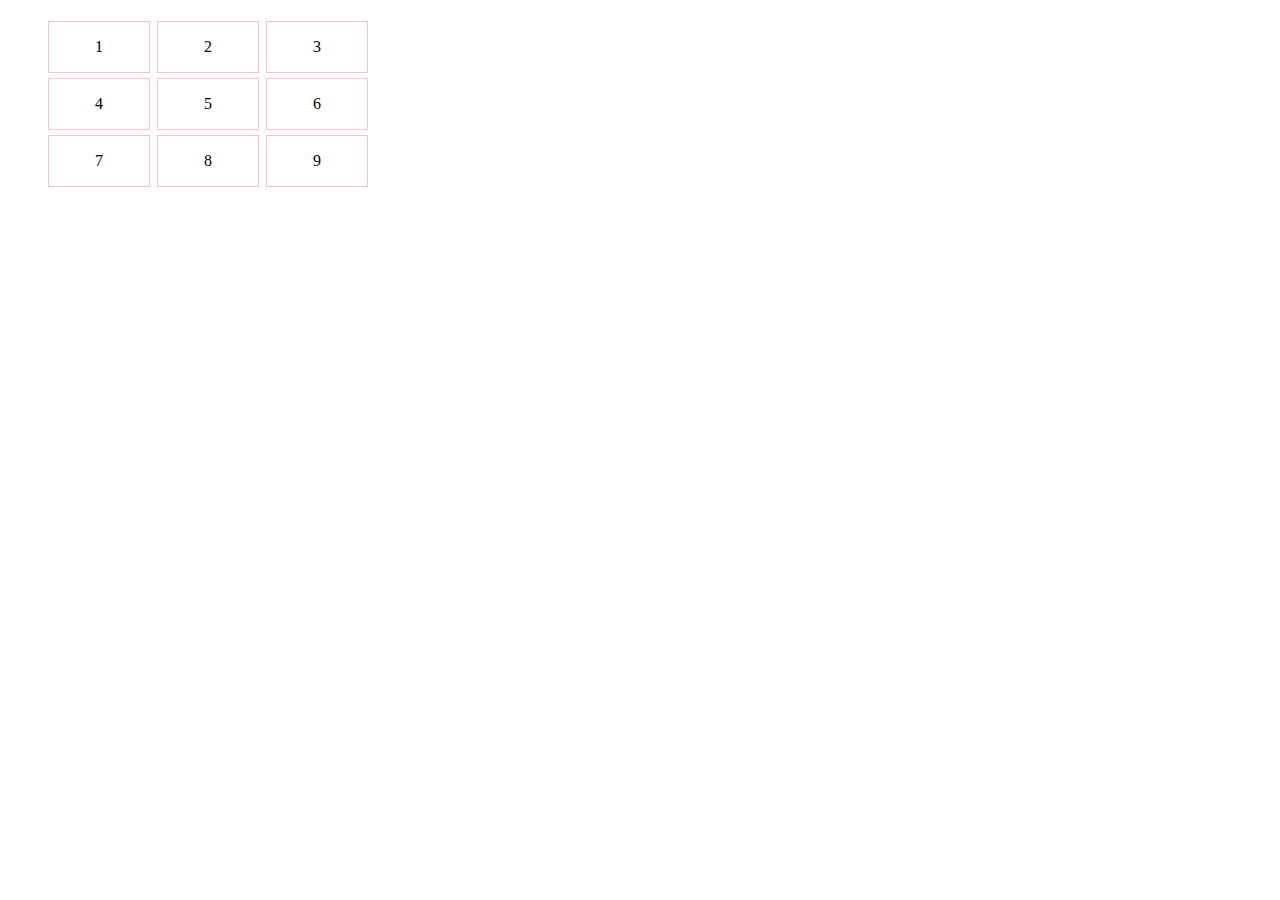
<file: 2필터링메서드(보물찾기 복습2).html>
<!DOCTYPE html>
<html lang="ko">
  <head>
    <meta charset="UTF-8" />
    <meta name="viewport" content="width=device-width, initial-scale=1.0" />
    <title>21:12분 시작</title>
    <style>
      div {
      }
      ul {
        width: 320px;
        display: flex;
        justify-content: space-between;
        flex-wrap: wrap;
        list-style: none;
      }
      li {
        width: 100px;
        height: 50px;
        line-height: 50px;
        text-align: center;
        border: 1px solid pink;
        margin-top: 5px;
      }
    </style>
    <script src="../js/jquery-1.12.4.min.js"></script>
    <script>
      $(document).ready(function () {
        // 클릭하는 li가 클래스 target을 가지는지
        $('#list li').on('click', function () {
          var good = $(this).is('.target');
          console.log(good);

          // true이면 축하, 배경색 / false면 꽝 텍스트교체
          if (good) {
            alert('축하');
            $(this).css({ background: 'gold' }).text('보물');
          } else {
            $(this).text('꽝');
          }
        });
      });
    </script>
  </head>
  <body>
    <div>
      <ul id="list">
        <li>1</li>
        <li>2</li>
        <li>3</li>
        <li>4</li>
        <li class="target">5</li>
        <li>6</li>
        <li>7</li>
        <li>8</li>
        <li>9</li>
      </ul>
    </div>
  </body>
</html>
</file>
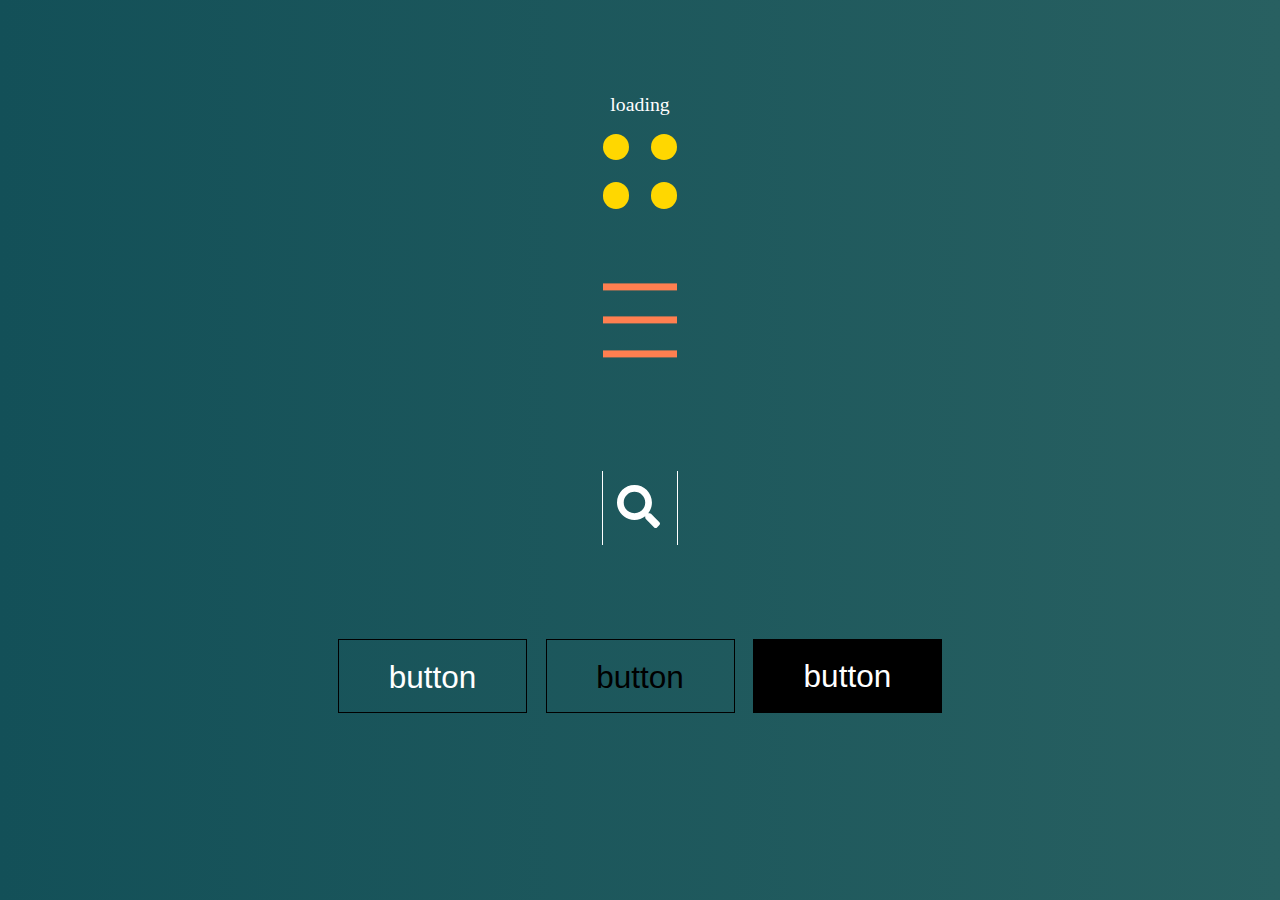
<file: all_ani.html>
<!DOCTYPE html>
<html lang="ko">
  <head>
    <meta charset="UTF-8" />
    <title>Document</title>
    <style>
      * {
        margin: 0;
        padding: 0;
      }
      body {
        background: linear-gradient(90deg, #135058, #286061);
        width: 100%;
        height: 100vh;
        display: flex;
        justify-content: center;
        align-items: center;
      }
      .wrap {
        width: 90vw;
        height: 90vh;
        display: flex;
        justify-content: center;
        align-items: center;
        flex-direction: column;
      }
      .wrap > div {
        margin-bottom: 10.4vh;
      }

      /* loading */
      .loading_box {
        display: flex;
        flex-direction: column;
        align-items: center;
      }
      .loading_box > p {
        color: #fff;
        padding-bottom: 2vh;
        font-size: 2.2vh;
      }
      .loading {
        width: 8.3vh;
        height: 8.3vh;
        position: relative;
        animation: loading 1s infinite;
      }
      .loading p {
        position: absolute;
        background: gold;
        width: 35%;
        height: 35%;
        border-radius: 50%;
      }
      .loading p:nth-child(1) {
        top: 0;
        left: 0;
      }
      .loading p:nth-child(2) {
        top: 0;
        right: 0;
      }
      .loading p:nth-child(3) {
        bottom: 0;
        left: 0;
      }
      .loading p:nth-child(4) {
        bottom: 0;
        right: 0;
      }
      @keyframes loading {
        0% {
          transform: rotate(0deg);
        }
        100% {
          transform: rotate(180deg);
        }
      }

      /* 햄버거 */
      .hamburger {
        width: 8.3vh;
        height: 8.3vh;
        cursor: pointer;
      }
      .hamburger p {
        width: 8.3vh;
        height: 0.8vh;
        background: coral;
        transform: translateY(-50%);
        position: relative;
        margin-top: 2vh;
        transition: all 0.3s;
      }
      .hamburger p::before,
      .hamburger p::after {
        content: '';
        position: absolute;
        width: 8.3vh;
        height: 0.8vh;
        background: coral;
        transition: all 0.3s;
      }
      .hamburger p::before {
        top: 3.7vh;
      }
      .hamburger p::after {
        bottom: 3.7vh;
      }
      .hamburger:hover p {
        background: transparent;
      }
      .hamburger:hover p::before,
      .hamburger:hover p::after {
        transform-origin: left;
        width: 10.8vh;
      }
      .hamburger:hover p::before {
        transform: rotate(-45deg);
      }
      .hamburger:hover p::after {
        transform: rotate(45deg);
      }

      /* 검색창 */
      .search {
        /* width: 15.625vh; */
        width: 8.3vh;
        height: 8.3vh;
        border-left: 1px solid #fff;
        border-right: 1px solid #fff;
        position: relative;
        transition: all 0.5s;
      }
      .search img {
        top: 1.6vh;
        left: 1.6vh;
        width: 4.8vh;
        position: absolute;
      }
      .search p {
        width: 8.3vh;
        height: 8.3vh;
        background: #fff;
        position: absolute;
        top: 0;
        right: 0;
        opacity: 0;
      }
      .search p img {
        top: 1.6vh;
      }
      .search:hover {
        width: 62.2vh;
        background: rgba(255, 255, 255, 0.3);
      }
      .search:hover p {
        opacity: 1;
      }
      /* .btn_wrap {
        border: 1px solid #000;
      } */
      /* 버튼1 */
      .btn {
        width: 21vh;
        height: 8.3vh;
        line-height: 8.3vh;
        border: 1px solid #000;
        background: transparent;
        color: #fff;
        font-size: 3.5vh;
        overflow: hidden;
        cursor: pointer;
        vertical-align: middle;
      }
      .btn + .btn {
        margin-left: 1.6vh;
      }
      .btn_ani1::after {
        content: '';
        display: block;
        width: 100%;
        height: 100%;
        margin-top: 0;
        background: #000;
        transition: all 0.7s;
      }
      .btn_ani1:hover::after {
        margin-top: -8.3vh;
      }
      /* 버튼2 */
      .btn_ani2 {
        transition: all 0.5s;
        position: relative;
        color: #000;
      }
      .btn_ani2 p {
        width: 100%;
        height: 100%;
        position: absolute;
        top: 0;
        left: 0;
      }
      .btn_ani2 .txt_click {
        opacity: 0;
      }
      .btn_ani2:hover .txt_click {
        opacity: 1;
        font-weight: bold;
      }
      .btn_ani2:hover .txt_btn {
        opacity: 0;
      }
      .btn_ani2:hover {
        border-radius: 4.6vh;
      }
      /* 버튼3 */
      .btn_ani3 {
        background: #000;
        color: #fff;
        position: relative;
        border: none;
        transition: all 1.5s;
      }
      .btn_ani3:hover {
        background: transparent;
      }
      /* 상하좌우 */
      .btn_ani3:hover::before,
      .btn_ani3:hover::after,
      .btn_ani3:hover span::before,
      .btn_ani3:hover span::after {
        content: '';
        display: block;
        position: absolute;
        background: #fff;
      }
      /* 상하 */
      .btn_ani3:hover::before,
      .btn_ani3:hover::after {
        width: 0;
        height: 0.4vh;
        animation: btn3_1 0.3s forwards;
      }
      .btn_ani3:hover::before {
        top: 0;
      }
      .btn_ani3:hover::after {
        bottom: 0;
        right: 0;
        animation-delay: 0.6s;
      }
      /* 좌우 */
      .btn_ani3:hover span::before,
      .btn_ani3:hover span::after {
        width: 0.4vh;
        height: 0;
        animation: btn3_2 0.3s forwards;
      }
      .btn_ani3:hover span::before {
        left: 0;
        bottom: 0;
        animation-delay: 0.9s;
      }
      .btn_ani3:hover span::after {
        right: 0;
        top: 0;
        animation-delay: 0.3s;
      }
      @keyframes btn3_1 {
        0% {
          width: 0;
        }
        100% {
          width: 20.8vh;
        }
      }
      @keyframes btn3_2 {
        0% {
          height: 0;
        }
        100% {
          height: 8.3vh;
        }
      }
    </style>
  </head>
  <body>
    <div class="wrap">
      <div class="loading_box">
        <p>loading</p>
        <div class="loading">
          <p></p>
          <p></p>
          <p></p>
          <p></p>
        </div>
      </div>
      <div class="hamburger">
        <p></p>
      </div>
      <div class="search">
        <img src="img/search-solid.svg" alt="" />
        <p><img class="go" src="img/arrow-right-solid.svg" alt="" /></p>
      </div>
      <div class="btn_wrap">
        <button class="btn btn_ani1" type="button">button</button>
        <button class="btn btn_ani2" type="button">
          <!-- button <img src="img/angle-double-right-solid.svg" alt="" /> -->
          <p class="txt_btn">button</p>
          <p class="txt_click">click</p>
        </button>
        <button class="btn btn_ani3" type="button">button <span></span></button>
      </div>
    </div>
  </body>
</html>
</file>
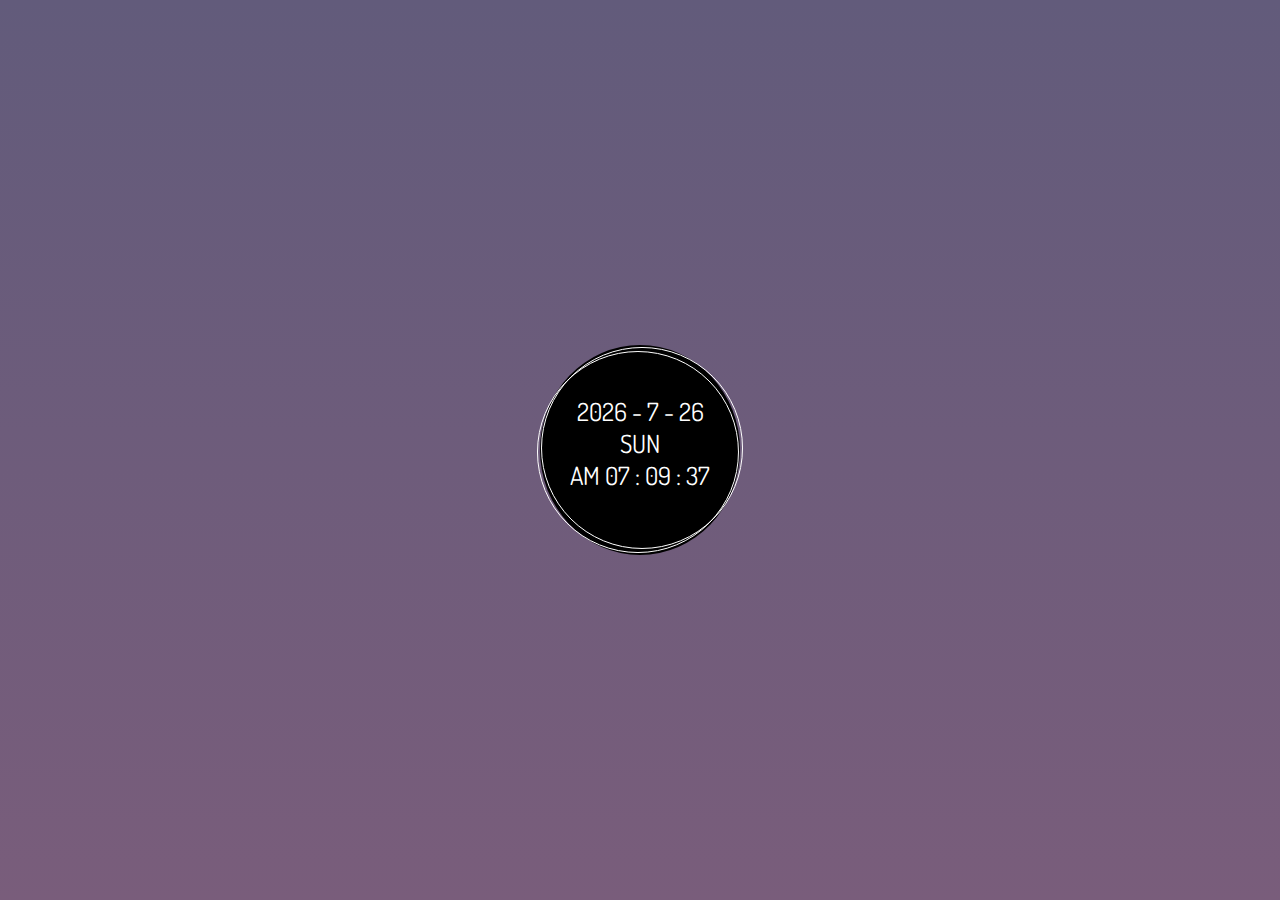
<file: clock.html>
<!DOCTYPE html>
<html lang="ko">
  <head>
    <meta charset="UTF-8" />
    <title>디지털 시계</title>
    <link
      href="https://fonts.googleapis.com/css2?family=Dosis:wght@200&display=swap"
      rel="stylesheet"
    />
    <style>
      * {
        margin: 0;
        padding: 0;
      }
      button {
        border: none;
        background: none;
        cursor: pointer;
      }
      #box {
        display: flex;
        width: 100%;
        height: 100vh;
        display: flex;
        justify-content: center;
        align-items: center;
        background: linear-gradient(#625b7b, #795d7b);
      }
      #box * {
        color: #fff;
        height: 100px;
        font-family: 'Dosis', sans-serif;
        font-size: 25px;
      }
      #digital {
        width: 200px;
        height: 110px;
        border-radius: 100%;
        background: #000;
        text-align: center;
        position: relative;
        padding: 50px 0 50px;
      }
      #digital::before,
      #digital::after {
        position: absolute;
        top: 50%;
        left: 50%;
        transform: translate(-51%, -49%);
        content: '';
        border: 1px solid #fff;
        width: 200px;
        height: 200px;
        border-radius: 100%;
      }
      #digital::before {
        transform: translate(-49%, -51%);
      }
      /* #btn {
        width: 100px;
        border-radius: 50%;
        background: #f00;
        font-weight: 700;
      } */
    </style>
    <script>
      /* 2021-1-28 목요일 오후 12:18:07
      function 함수 : 반복되는 실행문의 집합
      function 함수명() {
        코드들;
      }
      함수 호출하기(이름이 있는 함수는 함수 위, 아래 어디서든 호출 가능)
      함수명(); =>즉시 실행
      함수명; => 시간 간격 기다렸다가 실행

      ▼이벤트 선언하는 방법
      객체.addEventListener('이벤트명',함수);
      */
      function clock() {
        // 1) 날짜 객체 생성
        var now = new Date();
        console.log(now); //Thu Jan 28 2021 13:04:12 GMT+0900 (대한민국 표준시)
        var yy = now.getFullYear();
        var mm = now.getMonth() + 1;
        var dd = now.getDate();
        var day = now.getDay();
        var h = now.getHours();
        var m = now.getMinutes();
        var s = now.getSeconds();
        console.log(yy, mm, dd, day, h, m, s);

        // 2) 숫자 요일을 문자 요일로 변경
        var dayArr = ['SUN', 'MON', 'TUE', 'WED', 'THU', 'FRI', 'SAT'];
        // 4요일 => 목요일 dayArr[day]

        // 3) 시간을 이용해 오전과 오후로 구분
        var ampm = h < 12 ? 'AM' : 'PM';
        console.log(ampm);

        // 4) 24(0~23)시간제 에서 12(0~11)시간제로 변경
        h %= 12;
        console.log(h);

        // 5) 0시만 12시로 교체
        // false : 숫자0, 문자'', undefined, null, NaN(Nat a Number)
        if (h === 0) h = 12;

        // 6) 시,분,초에서만 한자리일 경우 '0'을 추가하여 두자리로 변경
        if (h < 10) h = '0' + h;
        if (m < 10) m = '0' + m;
        if (s < 10) s = '0' + s;

        /* 객체.innerHTML = 값; // 
        값을 HTML에 넣을거야. HTML어디에? HTML에서 선택한 객체에. 
        그러려면 객체 선택먼저 하고.innerHTML = 값; */
        // $('#digital').html(result); 제이쿼리
        var result =
          yy +
          ' - ' +
          mm +
          ' - ' +
          dd +
          '' +
          '<br>' +
          dayArr[day] +
          '' +
          '<br>' +
          ampm +
          ' ' +
          h +
          ' : ' +
          m +
          ' : ' +
          s;
        console.log(result);
        document.getElementById('digital').innerHTML = result;
      }
      window.addEventListener('load', function () {
        // load 이벤트 안에서 함수 호출을 하는 이유 : DOM생성 되어 화면에 html문서 구조를 출력하고 함수가 동작되게 하려고
        clock(); //로딩 후 최초 한번만 출력

        // 1초에 한번씩 clock()함수를 호출
        // setInterval(함수, 시간간격);
        var timer = setInterval(clock, 1000);
        /*  setInterval(function () {
          clock();
        }, 1000); */

        //STOP버튼을 클릭하면 반복을 중지
        // document.querySelector('#btn').addEventListener('click', function () {
        //   clearInterval(timer);

        //   /* 스크립트에서 스타일을 바꾸고 싶을때
        //   객체.style.backgroundColor = 'pink'; */
        //   var digitalTag = document.getElementById('digital');
        //   /* digitalTag.style.backgroundColor = 'yellow';
        //   digitalTag.style.color = 'red'; */

        //   // cssText를 이용하면 여러개의 스타일을 한 줄에 적용
        //   digitalTag.style.cssText = 'background-color:yellow;color:red;';
        // });

        // document.querySelector('#btn').addEventListener('click', function () {
        //   clearInterval(timer);

        //   var digitalTag = document.getElementById('digital');

        //   //객체.style.backgroundColor = 'pink';
        //   /* digitalTag.style.backgroundColor = '#f00';
        //   digitalTag.style.color = '#0f0'; */

        //   // cssText를 이용하면 여러개의 스타일을 한줄에 적용
        //   digitalTag.style.cssText = 'background-color: #f00;color: #0f0;';
        // });
      });
    </script>
  </head>
  <body>
    <div id="box">
      <div id="digital"></div>
      <!-- <button id="btn" type="button">STOP</button> -->
    </div>
  </body>
</html>
</file>
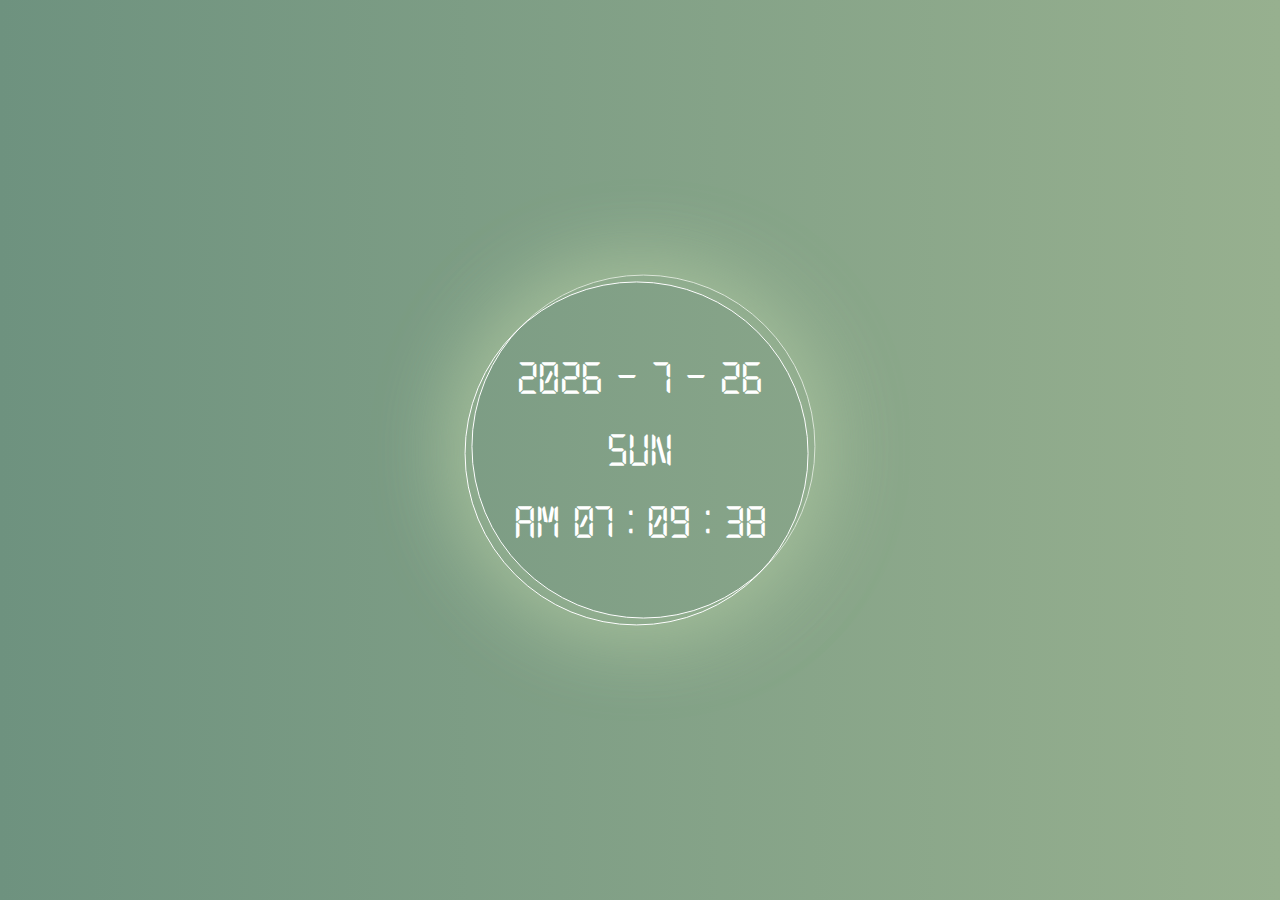
<file: clock2.html>
<!DOCTYPE html>
<html lang="ko">
  <head>
    <meta charset="UTF-8" />
    <title>디지털 시계</title>
    <link
      href="https://fonts.googleapis.com/css2?family=Dosis:wght@200&display=swap"
      rel="stylesheet"
    />
    <style>
      @font-face {
        font-family: digital;
        font-style: normal;
        src: url('LAB_digital.ttf') format('truetype');
      }
      * {
        margin: 0;
        padding: 0;
      }
      button {
        border: none;
        background: none;
        cursor: pointer;
      }
      body {
        display: flex;
        width: 100%;
        height: 100vh;
        display: flex;
        justify-content: center;
        align-items: center;
        background: linear-gradient(90deg, #6e927f, #97b08f);
      }
      #box {
        width: 39vh;
        height: 39vh;
        border-radius: 100%;
        position: relative;
        display: flex;
        justify-content: center;
        align-items: center;
      }
      #digital {
        text-align: center;
        color: #fff;
        font-family: digital;
        font-size: 4.5vh;
        line-height: 8vh;
      }
      #digital::before,
      #digital::after {
        position: absolute;
        top: 50%;
        left: 50%;
        transform: translate(-51%, -49%);
        content: '';
        border: 1px solid #fff;
        width: 38vh;
        height: 38vh;
        border-radius: 100%;
        border-style: groove;
        box-shadow: #a3be9a 0 0 10vh;
      }
      #digital::before {
        transform: translate(-49%, -51%);
      }
      /* #btn {
        width: 100px;
        border-radius: 50%;
        background: #f00;
        font-weight: 700;
      } */
    </style>
    <script>
      /* 2021-1-28 목요일 오후 12:18:07
      function 함수 : 반복되는 실행문의 집합
      function 함수명() {
        코드들;
      }
      함수 호출하기(이름이 있는 함수는 함수 위, 아래 어디서든 호출 가능)
      함수명(); =>즉시 실행
      함수명; => 시간 간격 기다렸다가 실행

      ▼이벤트 선언하는 방법
      객체.addEventListener('이벤트명',함수);
      */
      function clock() {
        // 1) 날짜 객체 생성
        var now = new Date();
        // console.log(now); //Thu Jan 28 2021 13:04:12 GMT+0900 (대한민국 표준시)
        var yy = now.getFullYear();
        var mm = now.getMonth() + 1;
        var dd = now.getDate();
        var day = now.getDay();
        var h = now.getHours();
        var m = now.getMinutes();
        var s = now.getSeconds();
        // console.log(yy, mm, dd, day, h, m, s);

        // 2) 숫자 요일을 문자 요일로 변경
        var dayArr = ['SUN', 'MON', 'TUE', 'WED', 'THU', 'FRI', 'SAT'];
        // 4요일 => 목요일 dayArr[day]

        // 3) 시간을 이용해 오전과 오후로 구분
        var ampm = h < 12 ? 'AM' : 'PM';
        // console.log(ampm);

        // 4) 24(0~23)시간제 에서 12(0~11)시간제로 변경
        h %= 12;
        // console.log(h);

        // 5) 0시만 12시로 교체
        // false : 숫자0, 문자'', undefined, null, NaN(Nat a Number)
        if (h === 0) h = 12;

        // 6) 시,분,초에서만 한자리일 경우 '0'을 추가하여 두자리로 변경
        if (h < 10) h = '0' + h;
        if (m < 10) m = '0' + m;
        if (s < 10) s = '0' + s;

        /* 객체.innerHTML = 값; // 
        값을 HTML에 넣을거야. HTML어디에? HTML에서 선택한 객체에. 
        그러려면 객체 선택먼저 하고.innerHTML = 값; */
        // $('#digital').html(result); 제이쿼리
        var result =
          yy +
          ' - ' +
          mm +
          ' - ' +
          dd +
          '' +
          '<br>' +
          dayArr[day] +
          '' +
          '<br>' +
          ampm +
          ' ' +
          h +
          ' : ' +
          m +
          ' : ' +
          s;
        // console.log(result);
        document.getElementById('digital').innerHTML = result;
      }
      window.addEventListener('load', function () {
        // load 이벤트 안에서 함수 호출을 하는 이유 : DOM생성 되어 화면에 html문서 구조를 출력하고 함수가 동작되게 하려고
        clock(); //로딩 후 최초 한번만 출력

        // 1초에 한번씩 clock()함수를 호출
        // setInterval(함수, 시간간격);
        var timer = setInterval(clock, 1000);
        /*  setInterval(function () {
          clock();
        }, 1000); */

        //STOP버튼을 클릭하면 반복을 중지
        // document.querySelector('#btn').addEventListener('click', function () {
        //   clearInterval(timer);

        //   /* 스크립트에서 스타일을 바꾸고 싶을때
        //   객체.style.backgroundColor = 'pink'; */
        //   var digitalTag = document.getElementById('digital');
        //   /* digitalTag.style.backgroundColor = 'yellow';
        //   digitalTag.style.color = 'red'; */

        //   // cssText를 이용하면 여러개의 스타일을 한 줄에 적용
        //   digitalTag.style.cssText = 'background-color:yellow;color:red;';
        // });

        // document.querySelector('#btn').addEventListener('click', function () {
        //   clearInterval(timer);

        //   var digitalTag = document.getElementById('digital');

        //   //객체.style.backgroundColor = 'pink';
        //   /* digitalTag.style.backgroundColor = '#f00';
        //   digitalTag.style.color = '#0f0'; */

        //   // cssText를 이용하면 여러개의 스타일을 한줄에 적용
        //   digitalTag.style.cssText = 'background-color: #f00;color: #0f0;';
        // });
      });
    </script>
  </head>
  <body>
    <div id="box">
      <div id="digital"></div>
      <!-- <button id="btn" type="button">STOP</button> -->
    </div>
  </body>
</html>
</file>
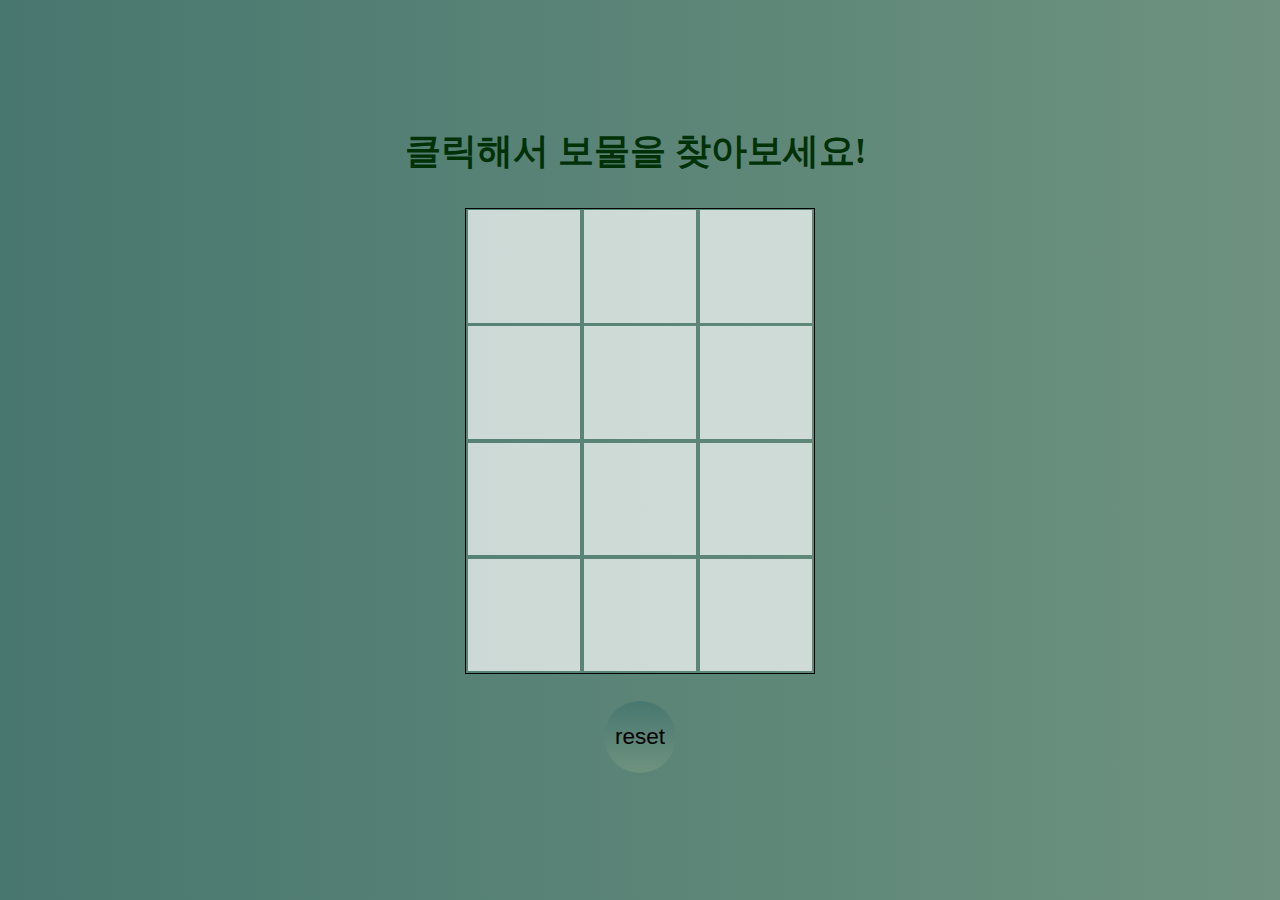
<file: find.html>
<!DOCTYPE html>
<html lang="ko">
  <head>
    <meta charset="UTF-8" />
    <meta name="viewport" content="width=device-width, initial-scale=1.0" />
    <title>Document</title>
    <style>
      * {
        margin: 0;
        padding: 0;
      }
      body {
        background: linear-gradient(90deg, #48776f, #6e927f);
        width: 100%;
        height: 100vh;
        display: flex;
        flex-direction: column;
        justify-content: center;
        align-items: center;
        box-sizing: border-box;
      }
      h1 {
        width: 100%;
        text-align: center;
        margin-bottom: 3.5vh;
        font-size: 4vh;
        color: #003107;
        text-indent: -1vh;
      }
      ul {
        width: 38.7vh;
        display: flex;
        flex-wrap: wrap;
        list-style: none;
        border: 1px solid #000;
      }
      li {
        width: 12.5vh;
        height: 12.5vh;
        line-height: 12.5vh;
        text-align: center;
        background: rgba(255, 255, 255, 0.7);
        margin: 0.2vh;
        font-size: 2.5vh;
        cursor: pointer;
      }
      li:hover,
      li:focus {
        background: #48776f;
      }
      p {
        position: absolute;
        padding: 15vh;
        background: gold;
        text-align: center;
        font-size: 2.5vh;
        letter-spacing: 2vh;
        font-weight: bold;
      }
      p span {
        display: inline-block;
        letter-spacing: 0.3vh;
        margin-top: 1.5vh;
        text-indent: -2.5vh;
      }
      button {
        margin-top: 3vh;
        width: 8vh;
        height: 8vh;
        border-radius: 100%;
        font-size: 2.5vh;
        border: none;
        background: linear-gradient(#48776f, #6e927f);
      }
    </style>
    <script src="js/jquery-1.12.4.min.js"></script>
    <script>
      $(document).ready(function () {
        $('.modal').hide();
        // 클릭하는 li가 클래스 target을 가지는지
        $('#list li').on('click', function () {
          var good = $(this).is('.target');
          console.log(good);

          // true이면 축하, 배경색 / false면 꽝 텍스트교체
          if (good) {
            // alert('축하');
            $('.modal').show();
            $(this).css({ background: 'gold' }).text('보물');
          } else {
            $(this).text('꽝').css({ background: '#48776f', color: '#fff' });
          }
        });
        $('button').on('click', function () {
          location.reload();
        });
      });
    </script>
  </head>
  <body>
    <h1>클릭해서 보물을 찾아보세요!</h1>
    <div>
      <ul id="list">
        <li></li>
        <li></li>
        <li></li>
        <li></li>
        <li></li>
        <li></li>
        <li class="target"></li>
        <li></li>
        <li></li>
        <li></li>
        <li></li>
        <li></li>
      </ul>
    </div>
    <p class="modal">축하합니다<br /><span>역시! 찾을 줄 알았어요! </span></p>
    <button type="button">reset</button>
  </body>
</html>
</file>
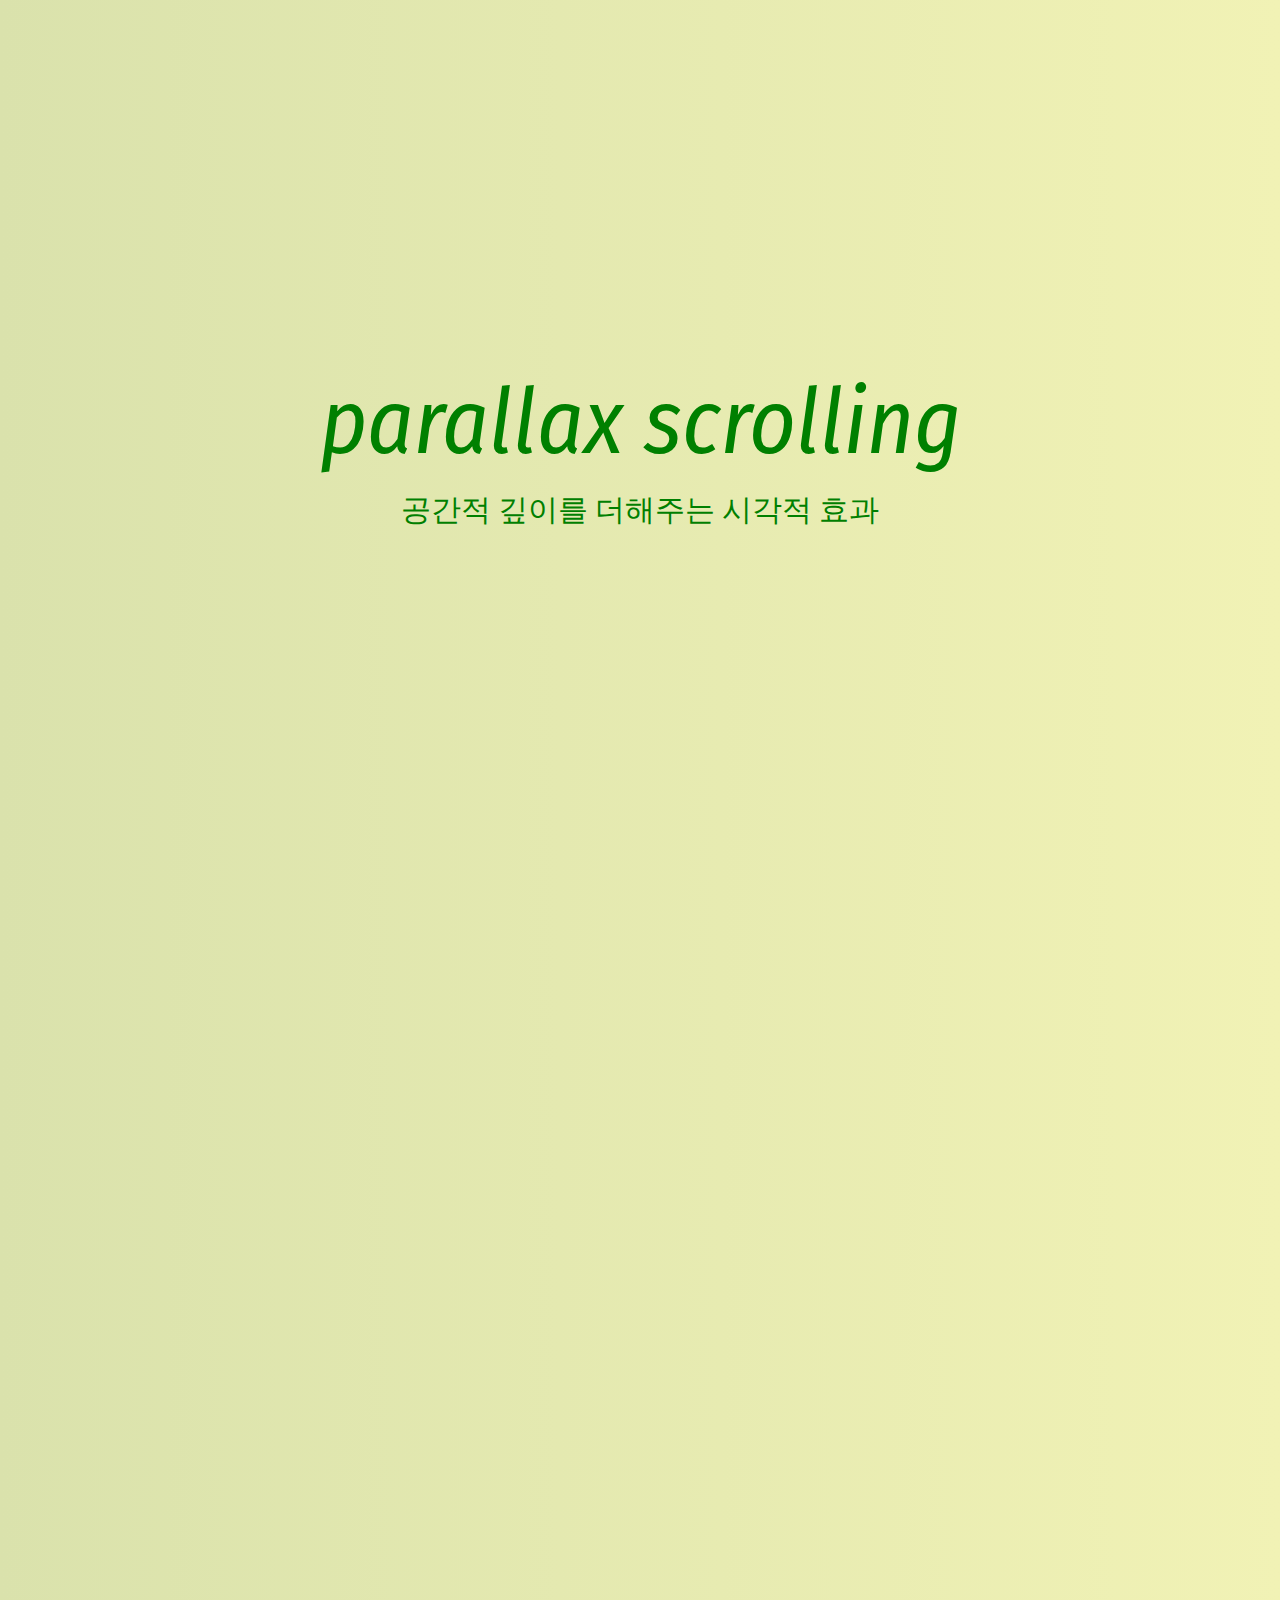
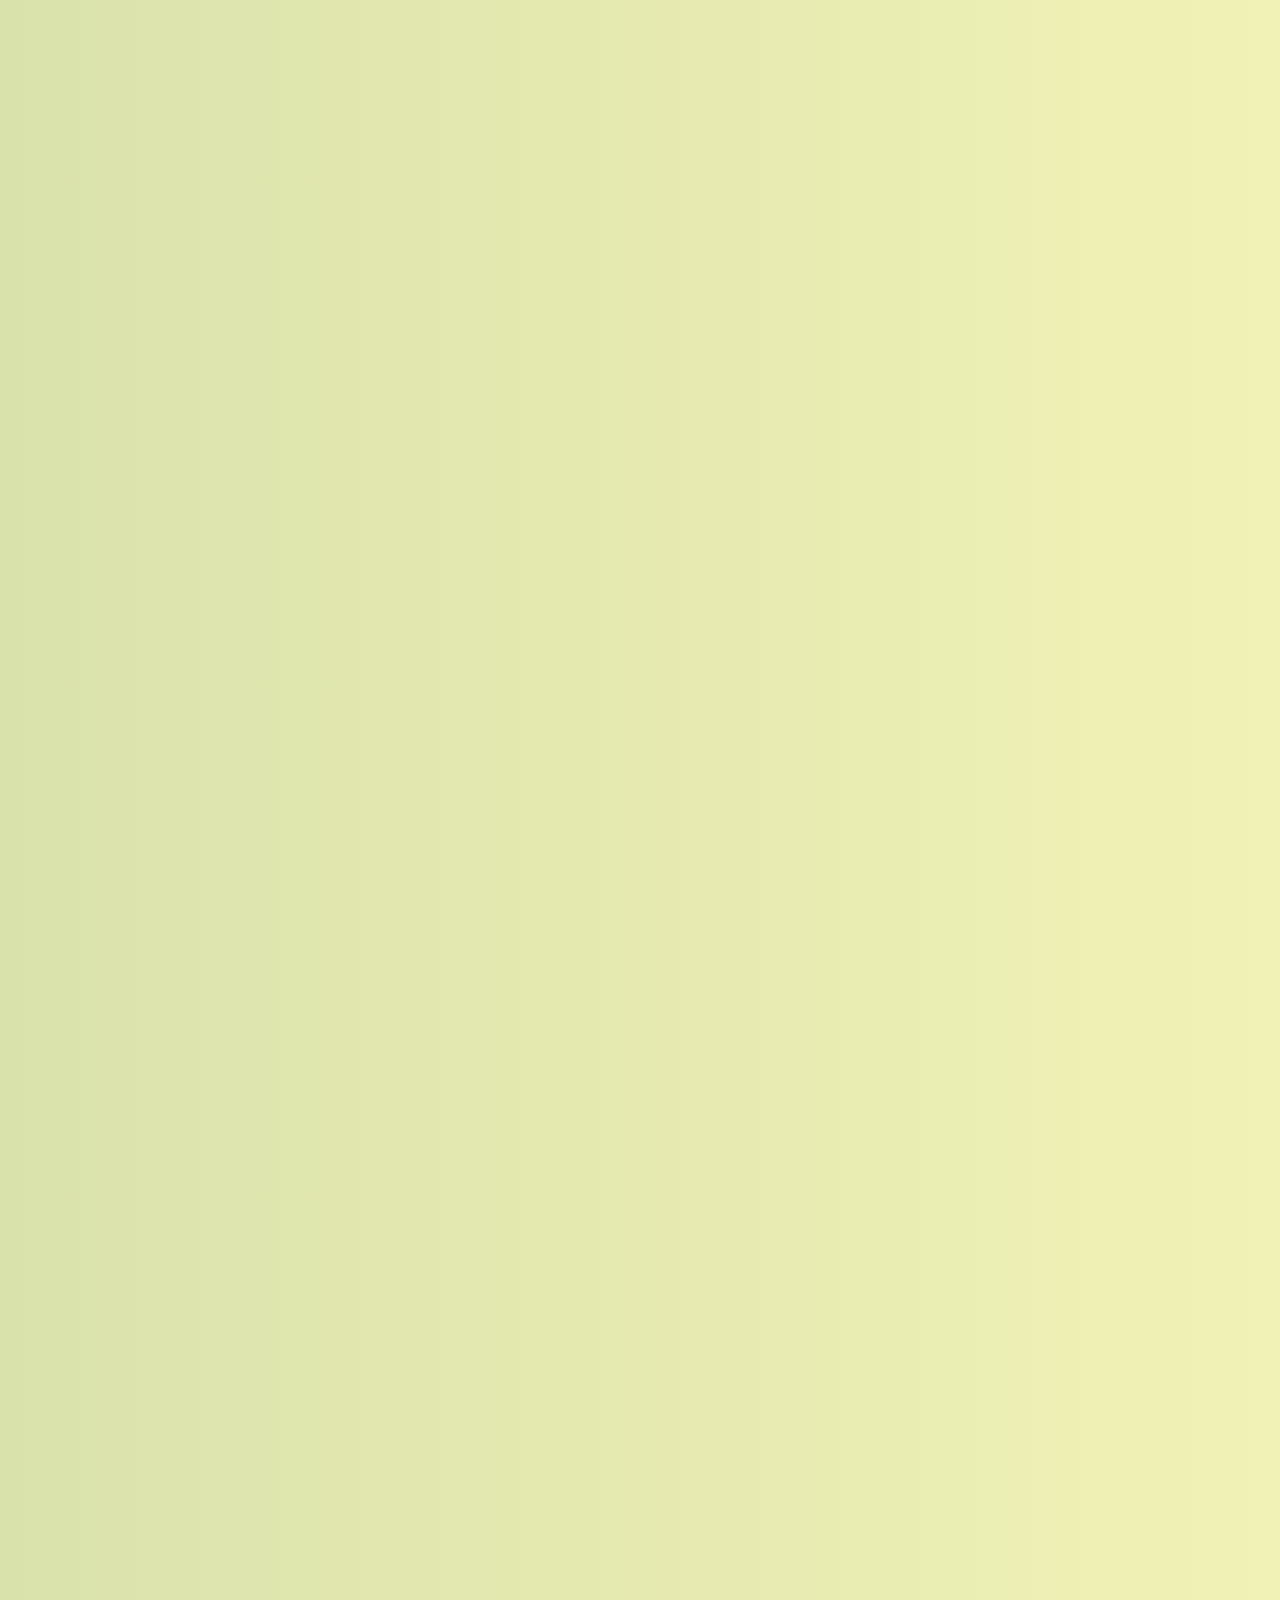
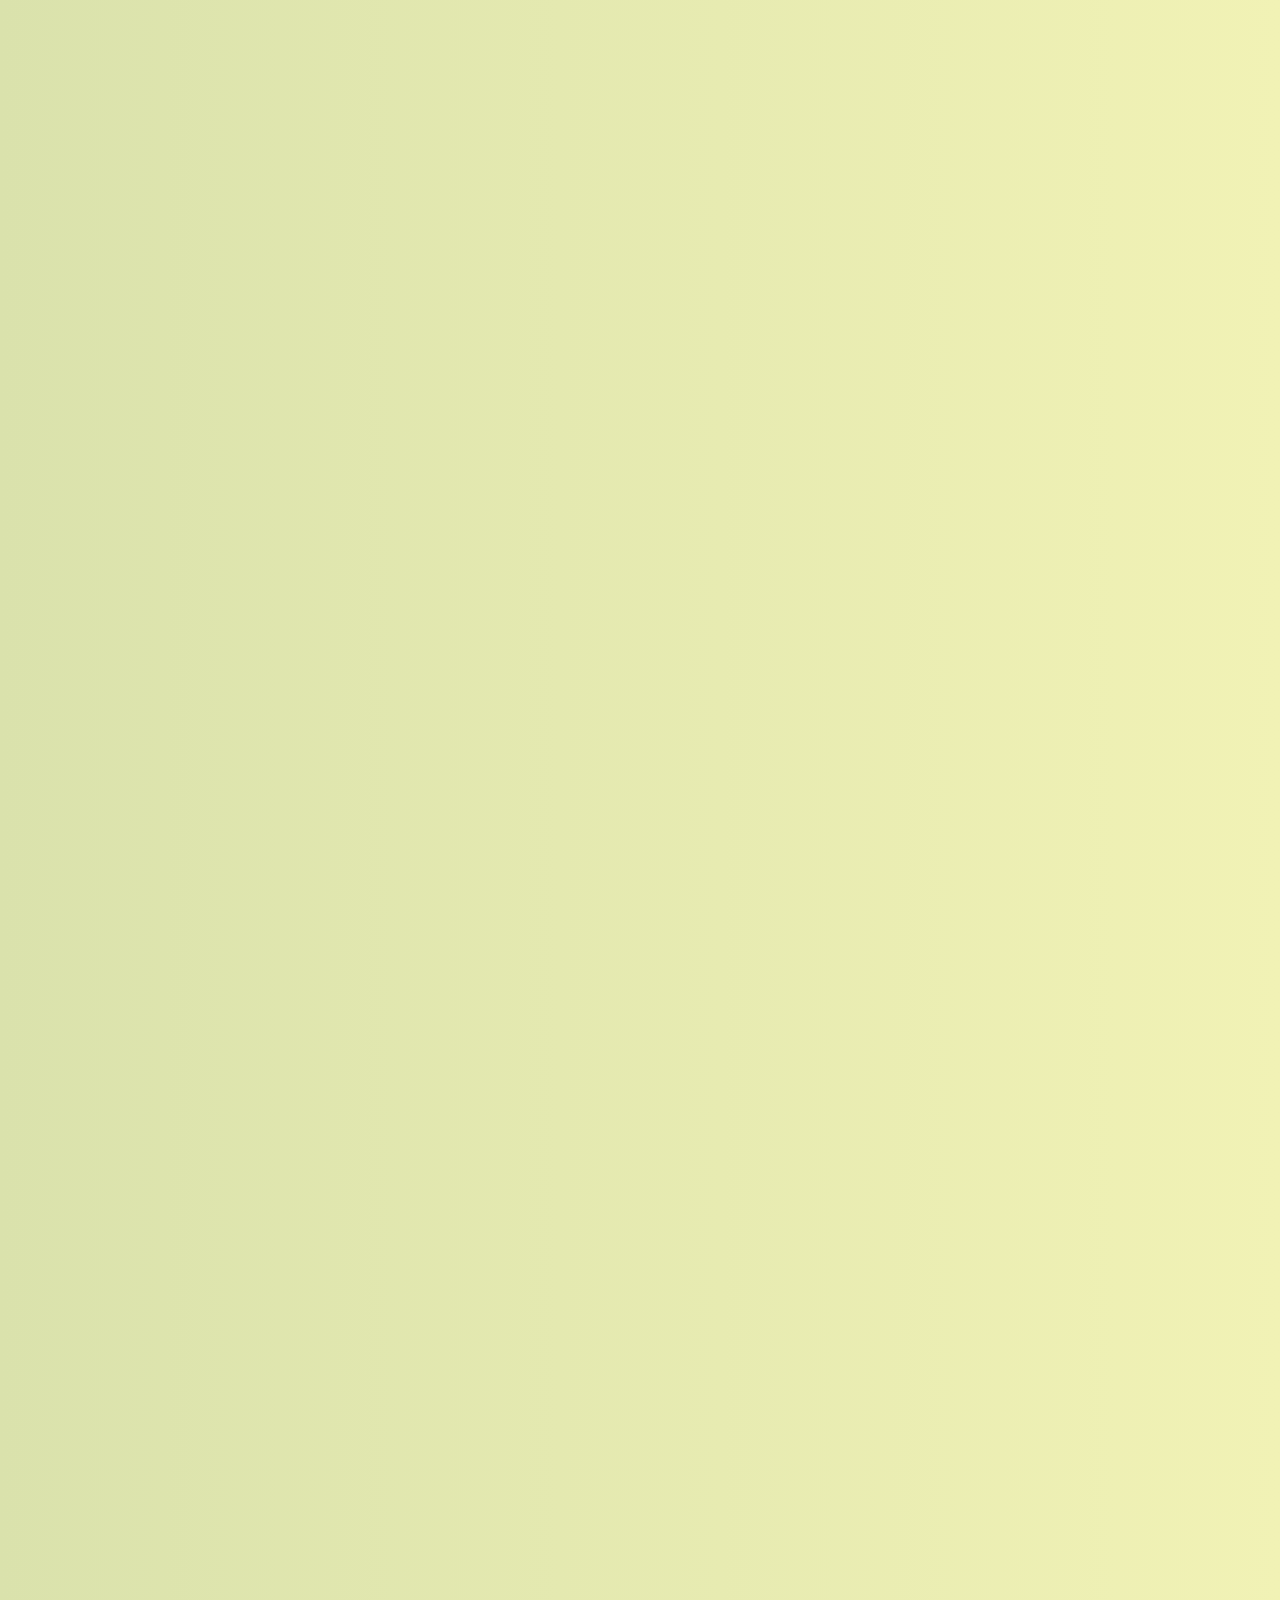
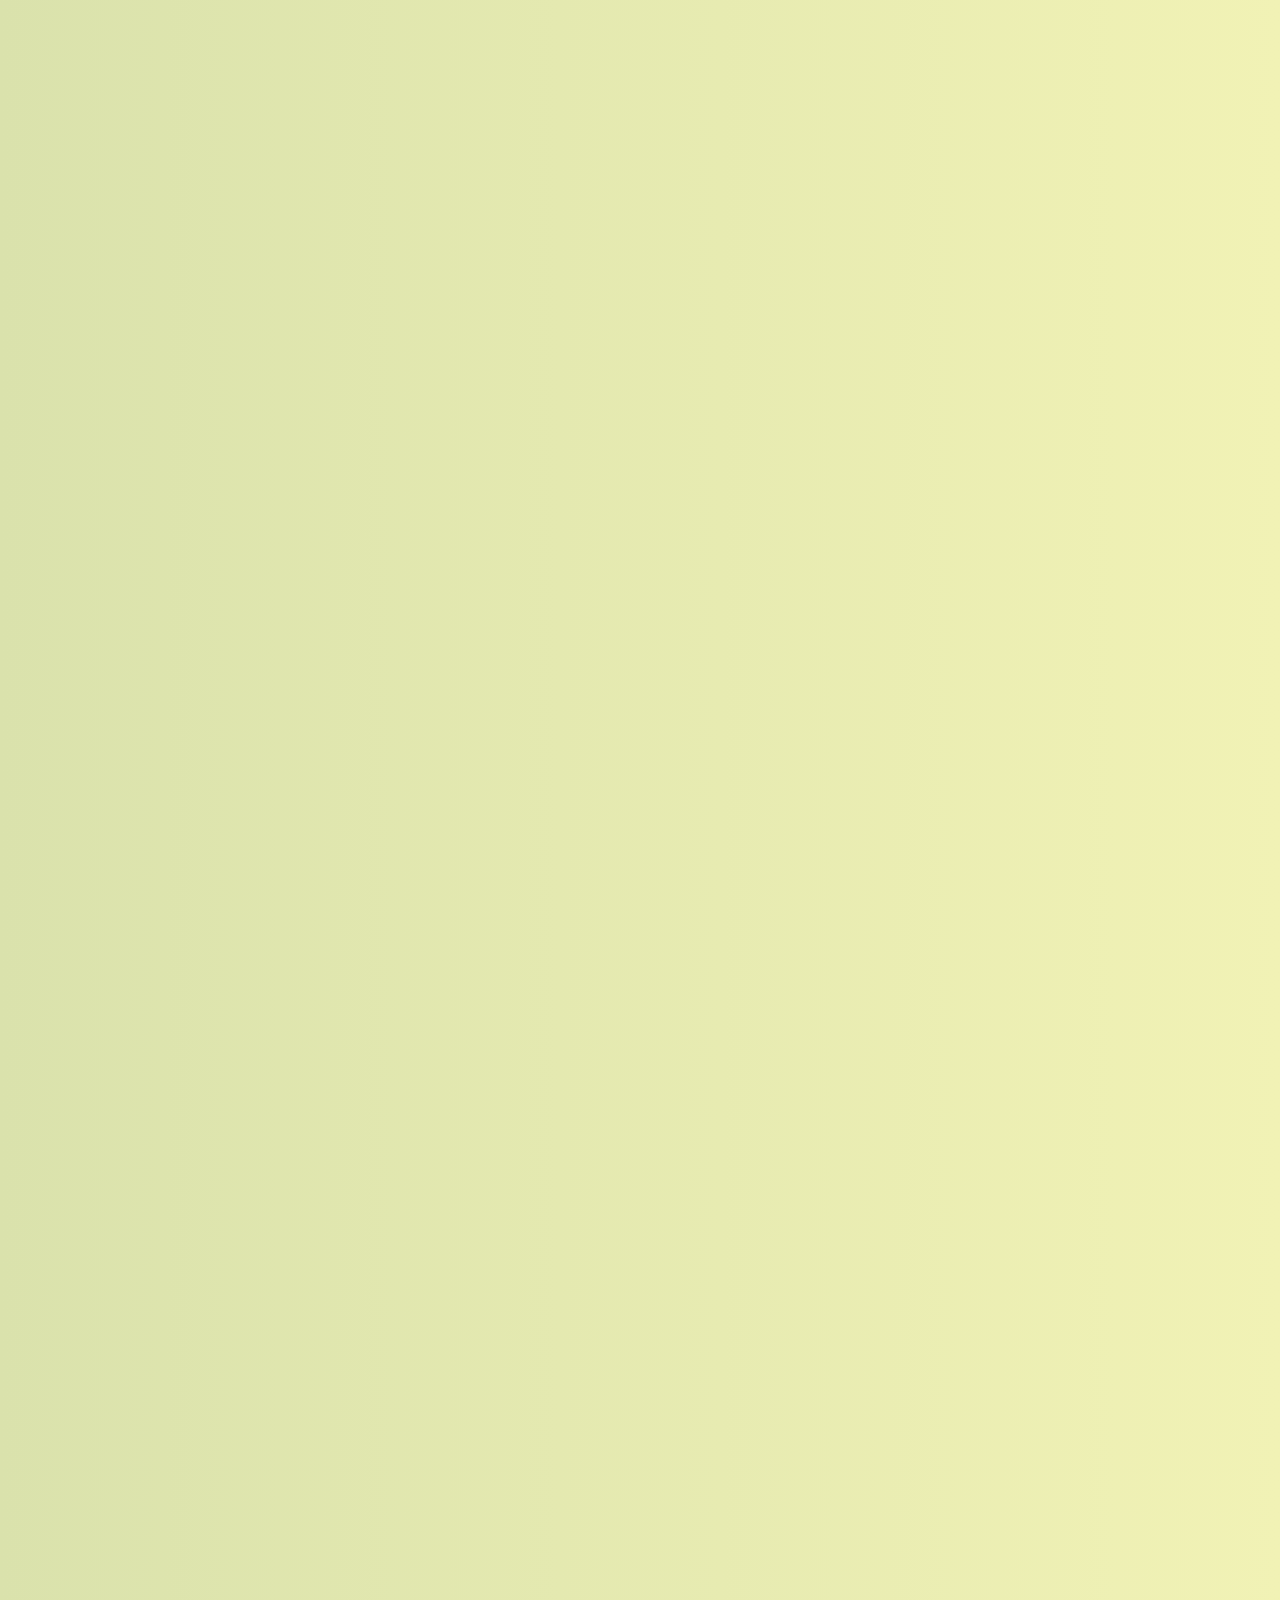
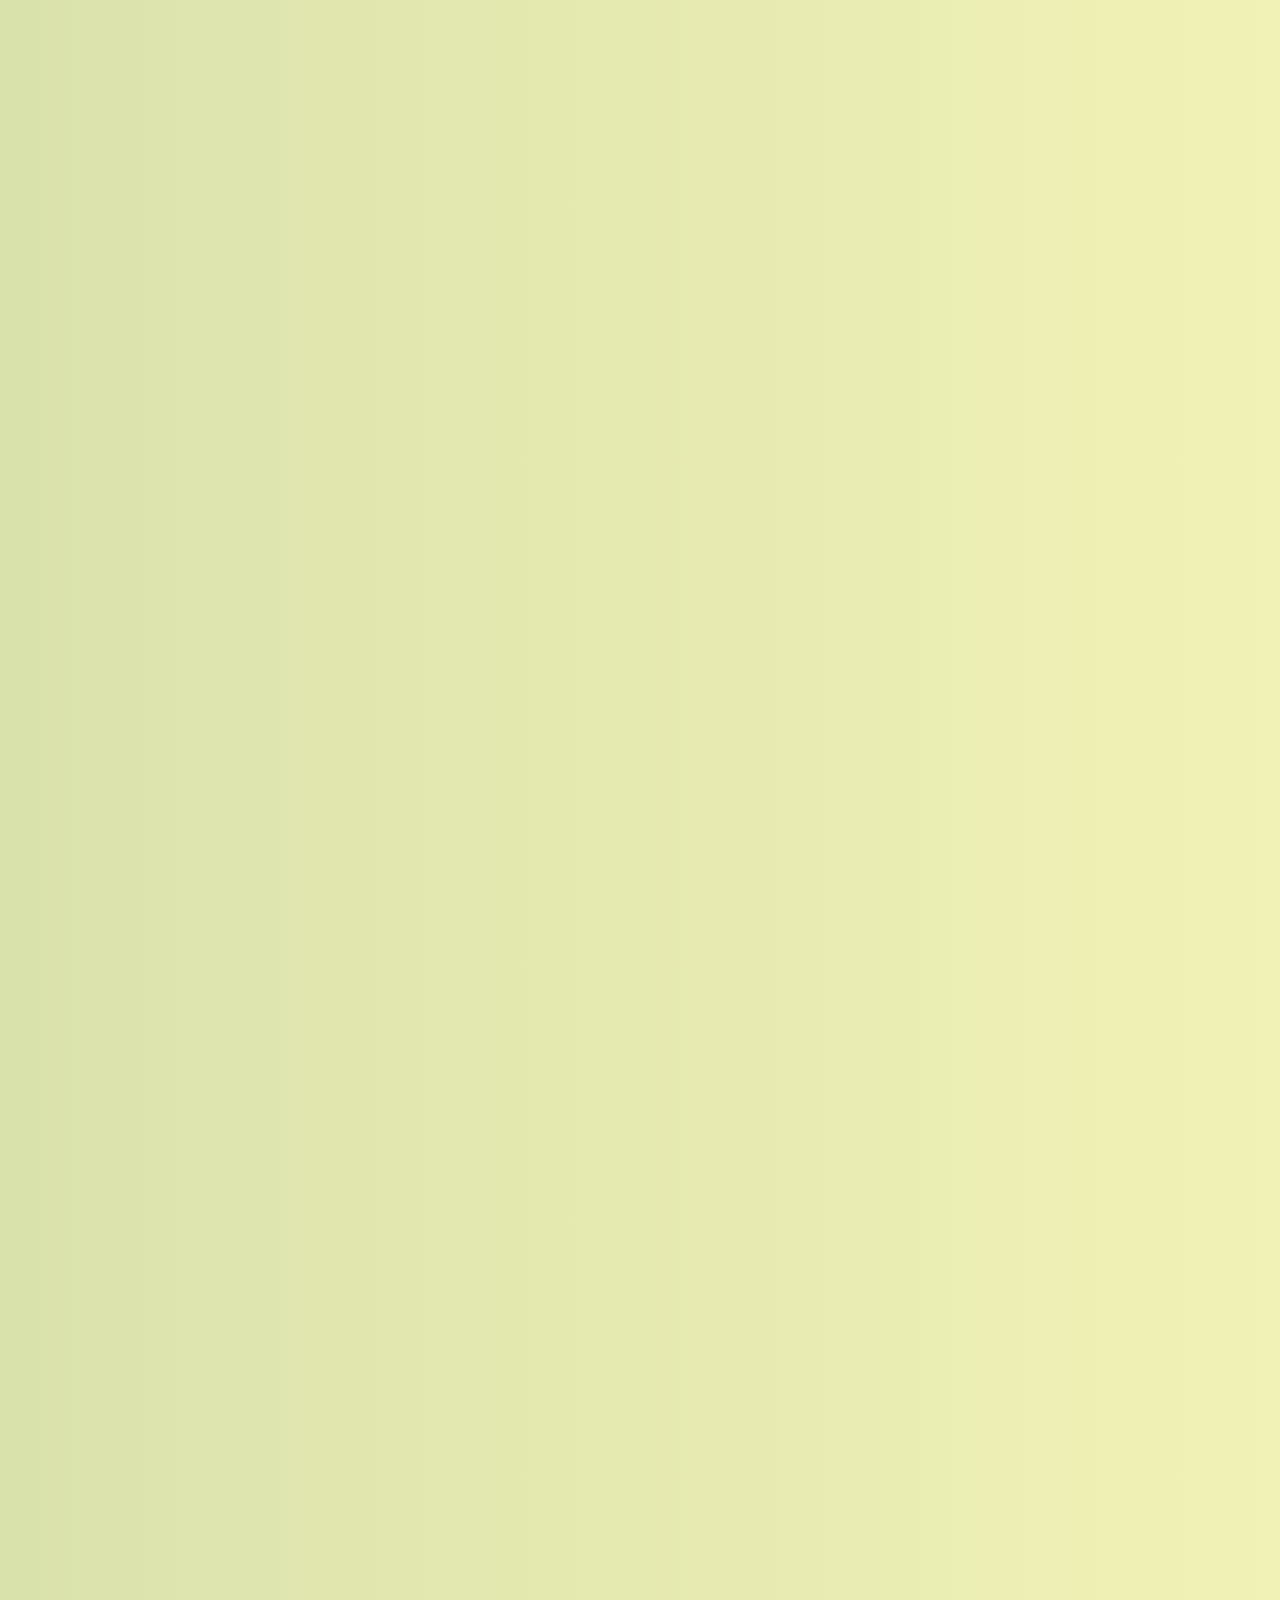
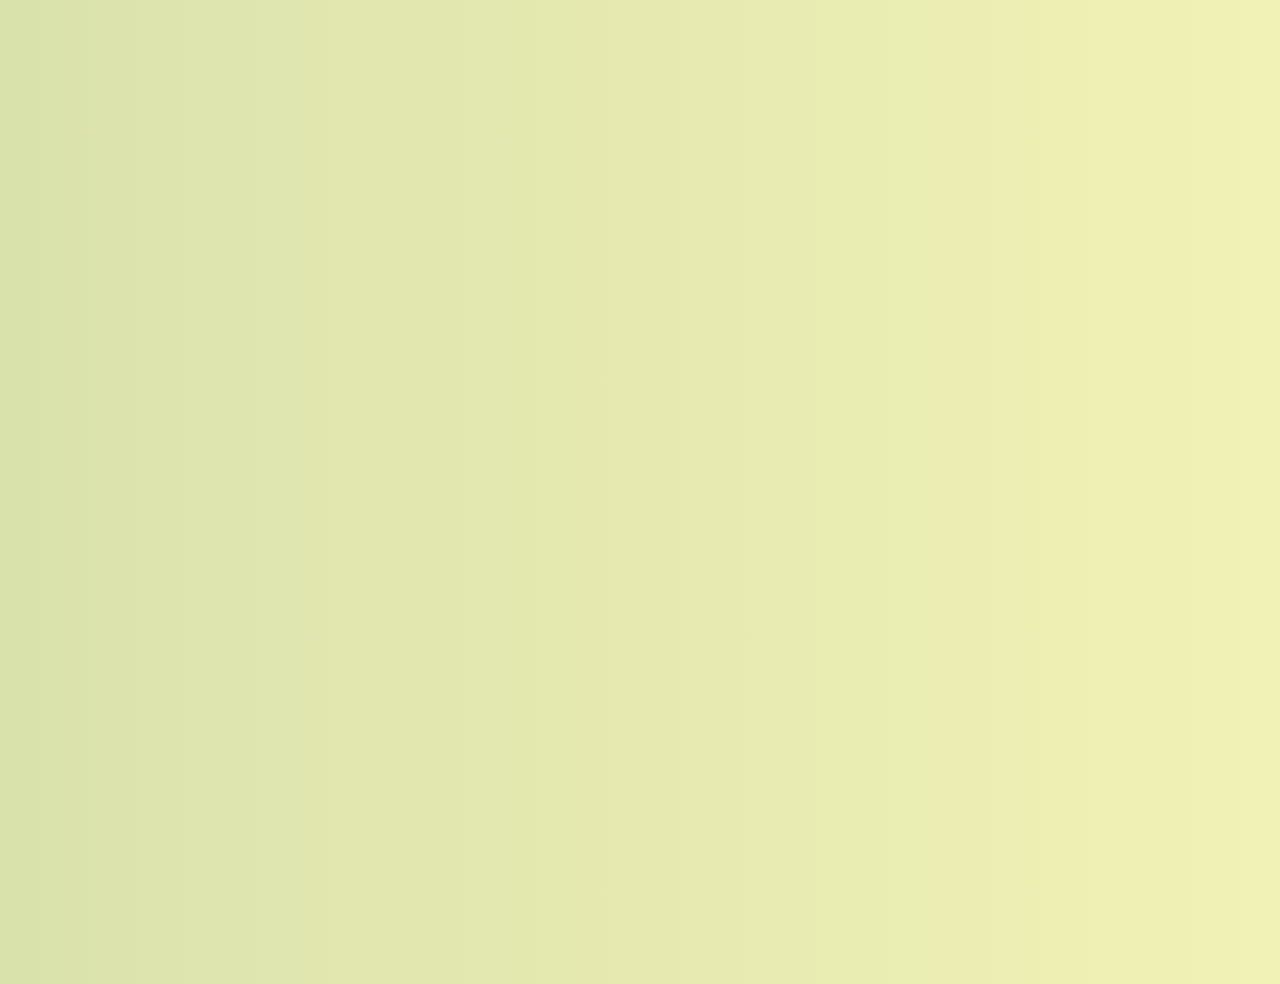
<file: parallax.html>
<!DOCTYPE html>
<html lang="ko">
  <head>
    <meta charset="UTF-8" />
    <meta http-equiv="X-UA-Compatible" content="IE=edge" />
    <meta name="viewport" content="width=device-width, initial-scale=1.0" />
    <title>Document</title>
    <link
      href="https://fonts.googleapis.com/css2?family=Fira+Sans+Condensed:ital,wght@0,300;0,400;1,300;1,400&family=Rajdhani:wght@500;600&display=swap"
      rel="stylesheet"
    />
    <link
      href="https://fonts.googleapis.com/css2?family=Rajdhani:wght@300;400&display=swap"
      rel="stylesheet"
    />
    <!-- 
      작업순서
      1)완성 된 레이아웃으로 먼저 스타일 작성
      2)초기화면에 숨길 수 있도록 opacity 0, translate로 위치 제어
      3)스크립트에 의해 나타날 경우 클래스명을 추가하여 opacuty 1, ranslate원래 위치로 위치 제어
      4)스크립트 스크롤 이벤트 작성
     -->
    <style>
      /* tag reset */
      * {
        margin: 0;
        padding: 0;
        box-sizing: border-box;
      }
      ul {
        list-style: none;
      }
      img {
        vertical-align: top;
      }
      section {
        display: block;
      }

      body {
        background: linear-gradient(90deg, #dae2ac, #f1f2b5);
        color: #fff;
      }
      #infoBox {
        display: none;
        position: fixed;
        right: 10px;
        top: 10px;
        padding: 10px;
        font-size: 14px;
        line-height: 2;
        z-index: 100;
      }
      .red {
        color: #f00 !important;
      }
      h1 {
        height: 100vh;
        display: flex;
        flex-direction: column;
        justify-content: center;
        align-items: center;
        text-align: center;
        color: green;
        font-family: 'Fira Sans Condensed';
        font-weight: 400;
        font-style: italic;
        font-size: 10vh;
      }
      h1 span {
        margin-top: 1.5vh;
        font-size: 3.3vh;
        font-weight: 400;
        font-style: normal;
      }
      /* 
      1920해상도에서 3.7vw는 몇px?
      1vw = 1920/100 = 19.2vw
      3.7 * 19.2 = 71.04px
       */
      #container {
        overflow: hidden; /* figcaption 텍스트가 오른쪽으로 200픽셀만큼 나가 있어서 */
      }
      .cnt {
        position: relative;
        width: 50vw;
        margin-top: 60vh;
      }
      .cnt h2 {
        position: absolute;
        top: -40vw;
        left: 36%;
        font-size: 36vh;
        font-family: 'Rajdhani';
        font-weight: 300;
      }
      .cnt img {
        width: 100%;
      }
      .cnt figcaption {
        text-align: right;
        font-size: 3.5vh;
        margin-top: -8vh;
        margin-right: -2vh;
        line-height: 1.4;
      }

      /* 짝수 꾸미기 */
      .cnt:nth-child(even) {
        margin-left: auto;
      }
      .cnt:nth-child(even) h2 {
        right: 36%;
        left: auto;
      }
      .cnt:nth-child(even) figcaption {
        text-align: left;
        margin-left: -2vh;
        margin-right: auto;
      }

      /* 개별투명도 제어하기
      transition: property duration timing-function delay
      기본값으로 생략 가능함
      timing-function: ease;
      delay: 0s
       */
      .cnt h2,
      .cnt figcaption,
      .cnt img {
        opacity: 0;
        transition: all 1s cubic-bezier(0.05, 0.79, 0.9, 0.24);
      }
      .cnt h2 {
        transform: translate(0, 33vh);
        transition-delay: 0.1s;
      }
      .cnt img {
        transform: translate(0, 33vh);
        transition-delay: 0.6s;
      }
      .cnt figcaption {
        transform: translate(33vh, 0);
        transition-delay: 0.9s;
      }
      /* 페이드 */
      .cnt.fade h2,
      .cnt.fade img,
      .cnt.fade figcaption {
        transform: translate(0, 0);
        opacity: 1;
      }
      .cnt.fade h2 {
        opacity: 0.5;
      }
    </style>

    <script src="js/jquery-1.12.4.min.js"></script>
    <script>
      /* 
      윈도우 스크롤 이벤트
      스크롤 변수 담아서 스크롤탑 텍스트 교체

      cnt(각 인덱스) offset().top 구해서 텍스트 교체
      윈도우 스크롤이 각cnt 옵셋().top보다 크거나 같으면 addClass'페이드인''red' 아니면 둘다 removeClass

      윈도우 스크롤 강제실행
       */
      $(document).ready(function () {
        $(window).on('scroll', function () {
          var scrollTop = $(this).scrollTop() + $(this).height();
          // console.log(scrollTop);
          $('#offset').text(scrollTop);

          var _infoList = $('#infoBox li');
          $(_infoList).each(function (idx) {
            var cntPos = parseInt($('#container .cnt').eq(idx).offset().top);
            // console.log(cntPos);
            $(this).children().text(cntPos);
          });

          $('.cnt').each(function (idx) {
            if (scrollTop >= $(this).offset().top) {
              $(this).addClass('fade');
              $(_infoList).eq(idx).addClass('red');
            } else {
              $(this).removeClass('fade');
              $(_infoList).eq(idx).removeClass('red');
            }
          });
        });
        $(window).trigger('scroll');
      });
    </script>
  </head>
  <body>
    <div id="infoBox">
      <p>scrollTop() : <span id="offset">0</span></p>
      <ul>
        <li>#cnt1 : <span id="offset1">0</span></li>
        <li>#cnt2 : <span id="offset2">0</span></li>
        <li>#cnt3 : <span id="offset3">0</span></li>
        <li>#cnt4 : <span id="offset4">0</span></li>
        <li>#cnt5 : <span id="offset5">0</span></li>
        <li>#cnt6 : <span id="offset6">0</span></li>
        <li>#cnt7 : <span id="offset7">0</span></li>
        <li>#cnt8 : <span id="offset8">0</span></li>
        <li>#cnt9 : <span id="offset9">0</span></li>
      </ul>
    </div>
    <h1>
      parallax scrolling<br /><span>공간적 깊이를 더해주는 시각적 효과</span>
    </h1>
    <div id="container">
      <section id="cnt1" class="cnt">
        <figure>
          <h2>01</h2>
          <img src="img/photo1.jpg" alt="" />
          <figcaption>
            유니크함으로 승부하는 크로스오버계의 아이돌 포레스텔라
          </figcaption>
        </figure>
      </section>
      <section id="cnt2" class="cnt">
        <figure>
          <h2>02</h2>
          <img src="img/photo2.jpg" alt="" />
          <figcaption>귀로 듣는 고품격 감성 멜로드라마 레떼아모르</figcaption>
        </figure>
      </section>
      <section id="cnt3" class="cnt">
        <figure>
          <h2>03</h2>
          <img src="img/photo3.jpg" alt="" />
          <figcaption>한 편의 시 같은 울림, 성악 어벤져스 라포엠</figcaption>
        </figure>
      </section>
      <section id="cnt4" class="cnt">
        <figure>
          <h2>04</h2>
          <img src="img/photo4.jpg" alt="" />
          <figcaption>한과 흥을 넘나드는 개성 강한 4중창 라비던스</figcaption>
        </figure>
      </section>
      <section id="cnt5" class="cnt">
        <figure>
          <h2>05</h2>
          <img src="img/photo5.jpg" alt="" />
          <figcaption>
            탄탄한 4성부의 호소력 짙은 하모니 에델 라인클랑
          </figcaption>
        </figure>
      </section>
      <section id="cnt6" class="cnt">
        <figure>
          <h2>06</h2>
          <img src="img/photo6.jpg" alt="" />
          <figcaption>
            파워와 에너지가 넘치는 압도적 클라스 미라클라스
          </figcaption>
        </figure>
      </section>
      <section id="cnt7" class="cnt">
        <figure>
          <h2>07</h2>
          <img src="img/photo7.jpg" alt="" />
          <figcaption>
            한 편의 느와르가 떠오르는 강렬한 네 남자 흉스프레소
          </figcaption>
        </figure>
      </section>
      <section id="cnt8" class="cnt">
        <figure>
          <h2>08</h2>
          <img src="img/photo8.jpg" alt="" />
          <figcaption>
            로커 X 정통 성악가들이 만들어내는 뜨거운 하모니 인기현상
          </figcaption>
        </figure>
      </section>
      <section id="cnt9" class="cnt">
        <figure>
          <h2>09</h2>
          <img src="img/photo9.jpg" alt="" />
          <figcaption>클래식 크로스오버의 장인 포르테 디 콰트로</figcaption>
        </figure>
      </section>
    </div>
  </body>
</html>
</file>
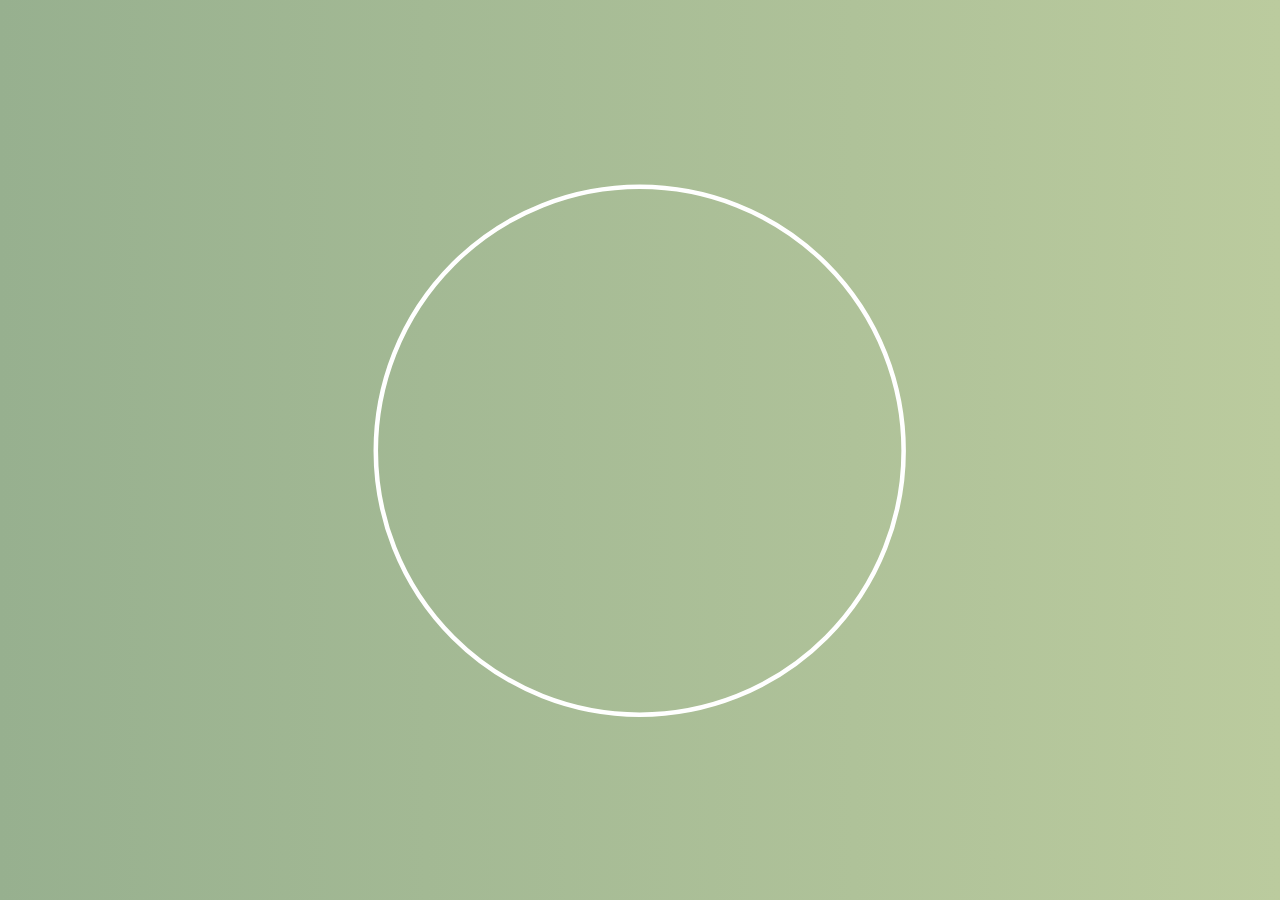
<file: svg.html>
<!DOCTYPE html>
<html lang="ko">
  <head>
    <meta charset="utf-8" />
    <title>Document</title>
    <link
      href="https://fonts.googleapis.com/css2?family=Exo+2:ital,wght@1,800&display=swap"
      rel="stylesheet"
    />
    <style>
      * {
        margin: 0;
        padding: 0;
      }
      body {
        background: linear-gradient(90deg, #97b08f, #bbcb9e);
        width: 100%;
        height: 100vh;
        display: flex;
        justify-content: center;
        align-items: center;
      }
      .wrap {
        width: 60vh;
        height: 60vh;
        position: relative;
      }
      .svg_wrap {
        width: 100%;
        height: 100%;
        position: relative;
      }
      .photo {
        position: absolute;
        top: 0;
        left: 0;
        width: 100%;
        height: 100%;
        border-radius: 50%;
        opacity: 0;
        z-index: 1;
        /* animation: photoAni 4s cubic-bezier(0.93, 0, 1, 1) forwards; */
        animation: photoAni 2s 2s forwards;
      }
      button {
        opacity: 0;
        animation: photoAni 0.5s 3s forwards;
        z-index: 500;
        cursor: pointer;
      }
      @keyframes photoAni {
        100% {
          opacity: 1;
        }
      }

      /* 여기부터 svg */
      #svg1 {
        z-index: 2;
        position: relative;
      }
      .circle {
        fill: none;
        stroke: #ffffff;
        stroke-width: 4px;
        /* stroke-miterlimit: 10; */
        stroke-dasharray: 1500; /* 전체길이 */ ---   ---
        stroke-dashoffset: 1500; /* 시작점이 얼마나 떨어져있는지 */
        animation: lineAni 4.2s forwards;
      }
      .line {
        fill: none;
        stroke: #ffffff;
        stroke-width: 2px;
        stroke-dasharray: 800;
        stroke-dashoffset: 800;
        animation: lineAni 4s forwards;
      }
      @keyframes lineAni {
        100% {
          stroke-dashoffset: 0;
        }
      }

      button {
        position: absolute;
        top: 0;
        right: 0;
        width: 8vh;
        height: 8vh;
        border-radius: 100%;
        font-size: 2.5vh;
        border: none;
        background: linear-gradient(#48776f, #6e927f);
      }
    </style>
    <script src="js/jquery-1.12.4.min.js"></script>
    <script>
      $(document).ready(function () {
        $('button').on('click', function () {
          location.reload();
        });
      });
    </script>
  </head>

  <body>
    <div class="wrap">
      <div class="svg_wrap">
        <?xml version="1.0" encoding="utf-8"?>
        <!-- Generator: Adobe Illustrator 25.2.0, SVG Export Plug-In . SVG Version: 6.00 Build 0)  -->
        <img class="photo" src="img/sketch2.png" alt="" />
        <svg
          version="1.1"
          id="svg1"
          xmlns="http://www.w3.org/2000/svg"
          xmlns:xlink="http://www.w3.org/1999/xlink"
          x="0px"
          y="0px"
          viewBox="0 0 475.7 475.6"
          style="enable-background: new 0 0 475.7 475.6"
          xml:space="preserve"
        >
          <circle class="circle" cx="237.6" cy="238.5" r="232.5" />
          <path
            class="line line1"
            d="M354,441.7c0,0,13.2-60.2,15.4-101.3c2.2-41-2.2-75.5,0-98.2c2.2-22.7-1.1-168.5-94-194.4
        s-130.7,55.1-130.7,55.1S95,181.7,138.2,307"
          />
          <path
            class="line line2"
            d="M318.6,456c0,0,3.3-49.7-33.4-104.8c0,0-97.2-2.5-126.7-83.2l-11.5-33.2c0,0-23-20.8-2.9-40.2
        s43.9,10.8,43.9,10.8s6.2-11.3,24.5-3.1c0,0-16.3-10.1-24.5,5.3c0,0,10.1,43.3-34.1,34.6"
          />
          <path
            class="line line3"
            d="M318.6,456c0,0-1.3-67.7-34.3-103.8c0,0,38.2-43.1,34.7-98.2c0,0,16.7-34.6-17.2-65.9c0,0-2.5-0.5-6.6-1.9
        c-15.6-5.1-54.8-21.8-77-66.1c0,0,19.1,45.5,75.4,66.1l-19.6,8.4c0,0,6.5,48.5-38.2,40.2c-44.6-8.2-23.4-79.6,34.2-46.8"
          />
        </svg>
      </div>
      <button type="button">reset</button>
    </div>
  </body>
</html>
</file>
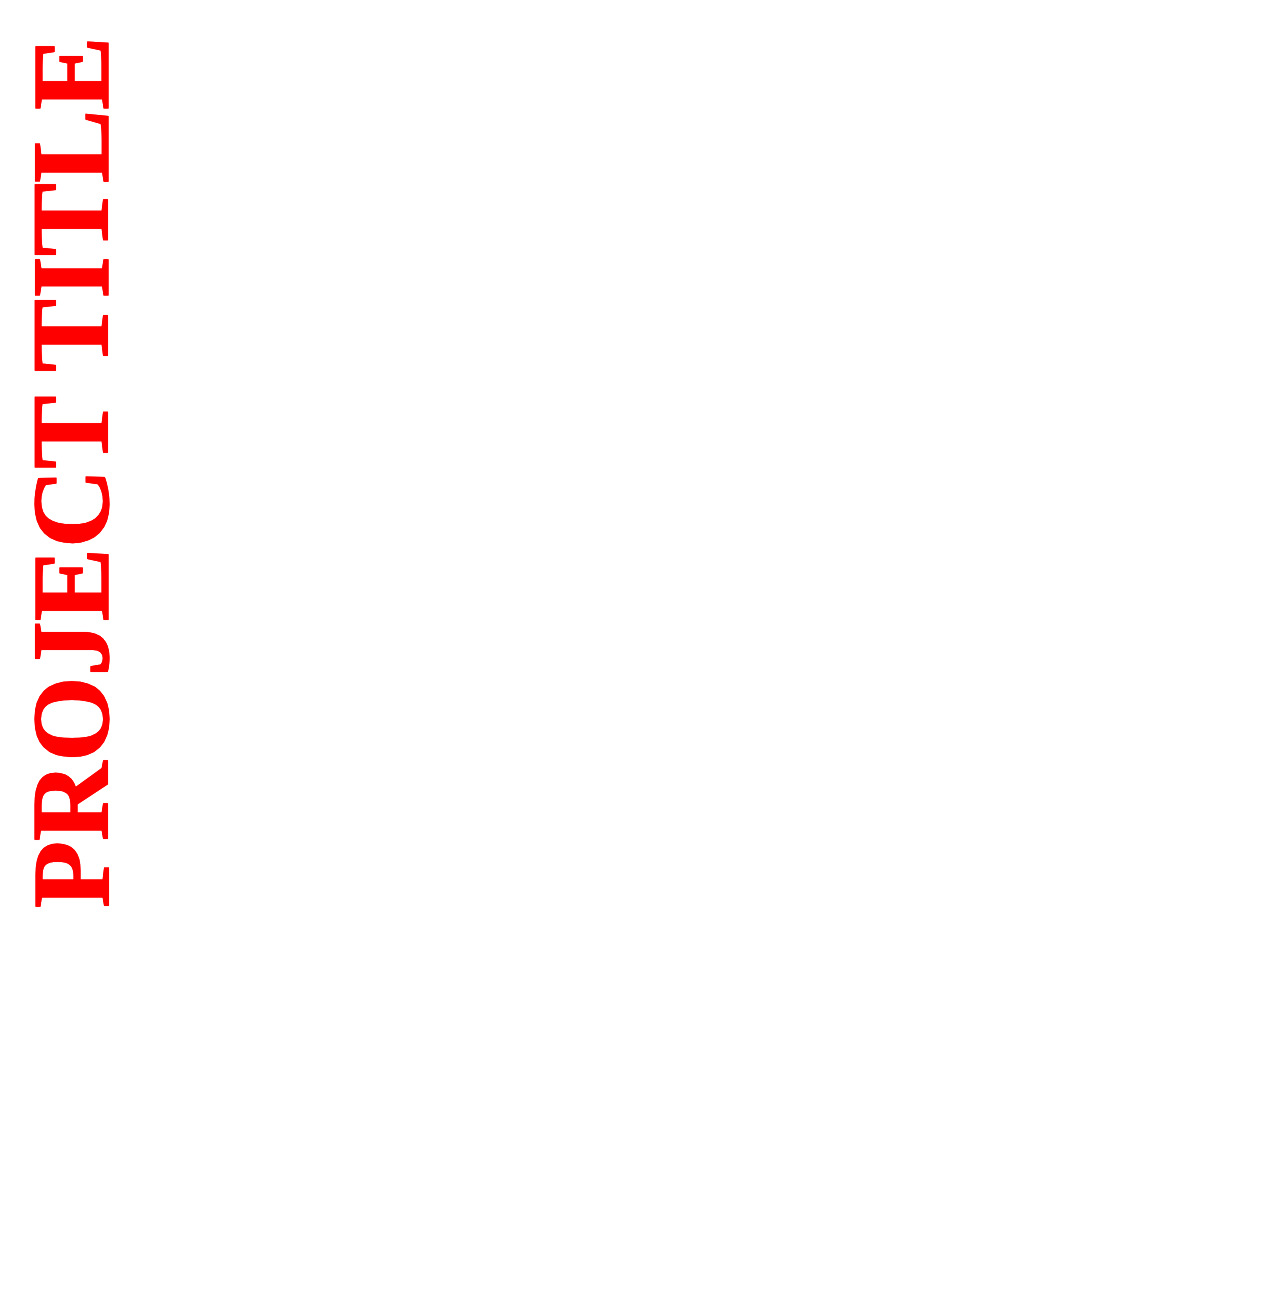
<file: text-stroke.html>
<!DOCTYPE html>
<html lang="ko">

<head>
  <meta charset="utf-8">
  <title> text-stroke </title>
  <link href="https://fonts.googleapis.com/css?family=Roboto:regular,700" rel="stylesheet">
  <style>
    a {
      text-decoration: none;
      color: inherit;
    }

    .tit_box {
      width: 100vh;
      height: 100vw;
      transform: rotate(-90deg) translateX(-100%);
      transform-origin: left top;
    }

    .ani_title {
      display: inline-block;
      position: relative;
      font-family: Oswald;
      font-size: 12.2vh;
      font-weight: 700;
    }

    .ani_title>a {
      color: transparent;
      -webkit-text-stroke: 1px red;
      text-stroke: 1px red;
    }

    .ani_title>a:after {
      content: attr(data-link);
      position: absolute;
      top: 0;
      right: 0;
      overflow: hidden;
      color: red;
      -webkit-text-stroke: 1px currentColor;
      text-stroke: 1px currentColor;
      text-shadow: 0 0 1px currentColor;
      animation: txt_view 1s cubic-bezier(.19, 1, .22, 1) forwards;
    }

    .ani_title:hover>a:after {
      animation: txt_hide 1s cubic-bezier(0.19, 1, 0.22, 1) forwards;
    }

    /* 텍스트 보여지기 */
    @keyframes txt_view {
      0% {
        -webkit-clip-path: inset(0 0 0 0);
        clip-path: inset(0 0 0 0);
      }

      100% {
        -webkit-clip-path: inset(0 0 0 100%);
        clip-path: inset(0 0 0 100%);
      }
    }

    /* 텍스트 사라지기 */
    @keyframes txt_hide {
      0% {
        -webkit-clip-path: inset(0 100% 0 0);
        clip-path: inset(0 100% 0 0);
      }

      100% {
        -webkit-clip-path: inset(0 0 0 0);
        clip-path: inset(0 0 0 0);
      }
    }
  </style>
</head>

<body>
  <div class="tit_box">
    <div class="ani_title">
      <a href="" data-link="PROJECT TITLE">
        PROJECT TITLE
      </a>
    </div>
  </div>
</body>

</html>
</file>
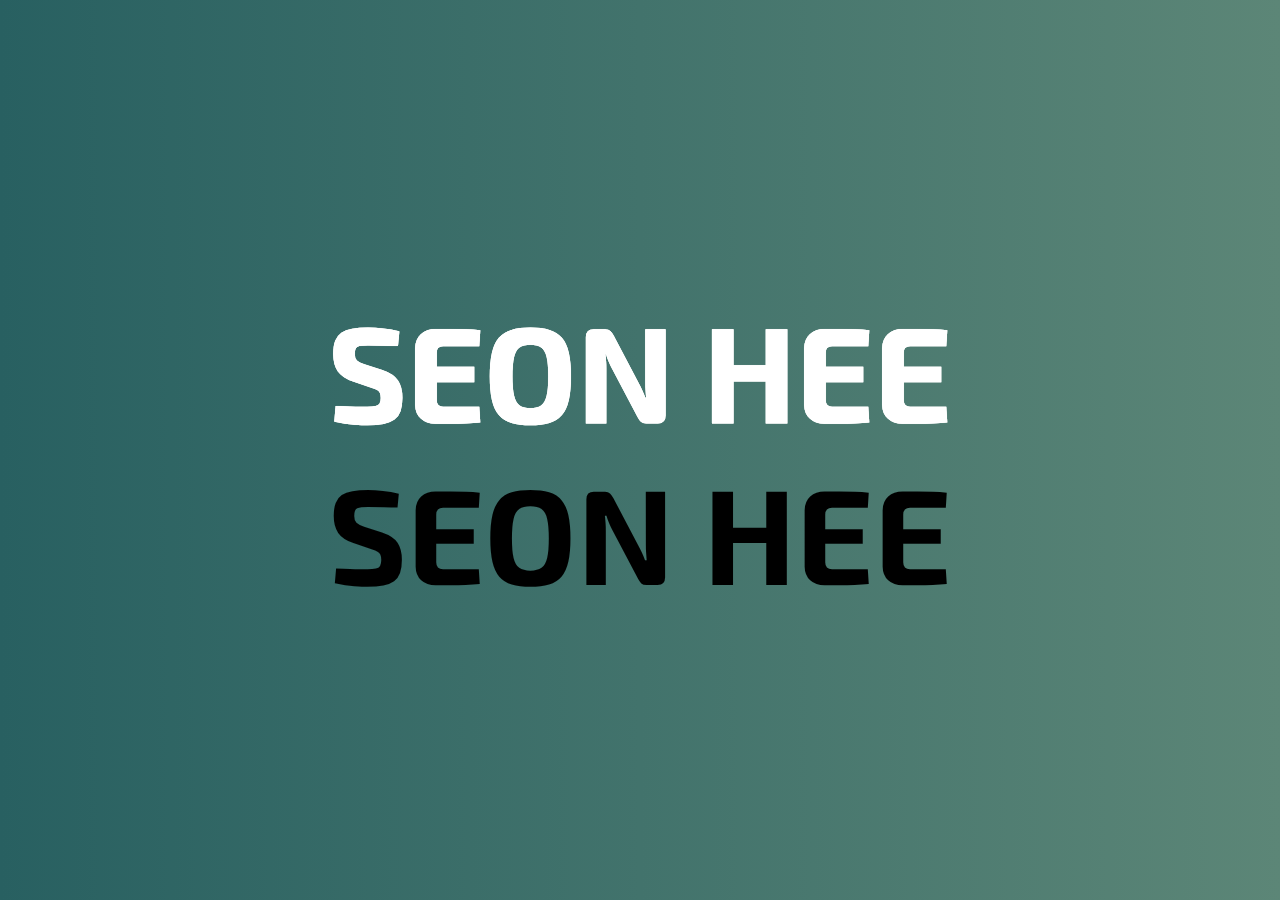
<file: textstroke.html>
<!DOCTYPE html>
<html lang="ko">
  <head>
    <meta charset="utf-8" />
    <title>Document</title>
    <link
      href="https://fonts.googleapis.com/css2?family=Exo+2:ital,wght@1,700&display=swap"
      rel="stylesheet"
    />
    <style>
      * {
        margin: 0;
        padding: 0;
      }
      body {
        background: linear-gradient(90deg, #286061, #5c8677);
        width: 100%;
        height: 100vh;
        display: flex;
        justify-content: center;
        align-items: center;
      }
      .txt {
        display: inline-block;
        position: relative;
        font-family: 'Exo 2', sans-serif;
        font-size: 15vh;
        font-weight: 700;
      }

      .txt > p {
        color: transparent;
        -webkit-text-stroke: 1px #fff;
        text-stroke: 1px fff;
      }

      .txt p::after {
        content: attr(data-link);
        position: absolute;
        top: 0;
        right: 0;
        overflow: hidden;
        color: #fff;
        -webkit-text-stroke: 1px currentColor;
        text-stroke: 1px currentColor;
        text-shadow: 0 0 1px currentColor;
        animation: show 1s cubic-bezier(0.19, 1, 0.22, 1) forwards;
      }

      .txt:hover p::after {
        animation: hide 1s cubic-bezier(0.19, 1, 0.22, 1) forwards;
      }

      /* 텍스트 보여지기 */
      @keyframes show {
        0% {
          -webkit-clip-path: inset(0 0 0 0);
          clip-path: inset(0 0 0 0);
        }

        100% {
          -webkit-clip-path: inset(0 0 0 100%);
          clip-path: inset(0 0 0 100%);
        }
      }

      /* 텍스트 사라지기 */
      @keyframes hide {
        0% {
          -webkit-clip-path: inset(0 100% 0 0);
          clip-path: inset(0 100% 0 0);
        }

        100% {
          -webkit-clip-path: inset(0 0 0 0);
          clip-path: inset(0 0 0 0);
        }
      }
    </style>
  </head>

  <body>
    <div class="txt">
      <p data-link="SEON HEE">SEON HEE</p>
      <span>SEON HEE</span>
    </div>
  </body>
</html>
</file>
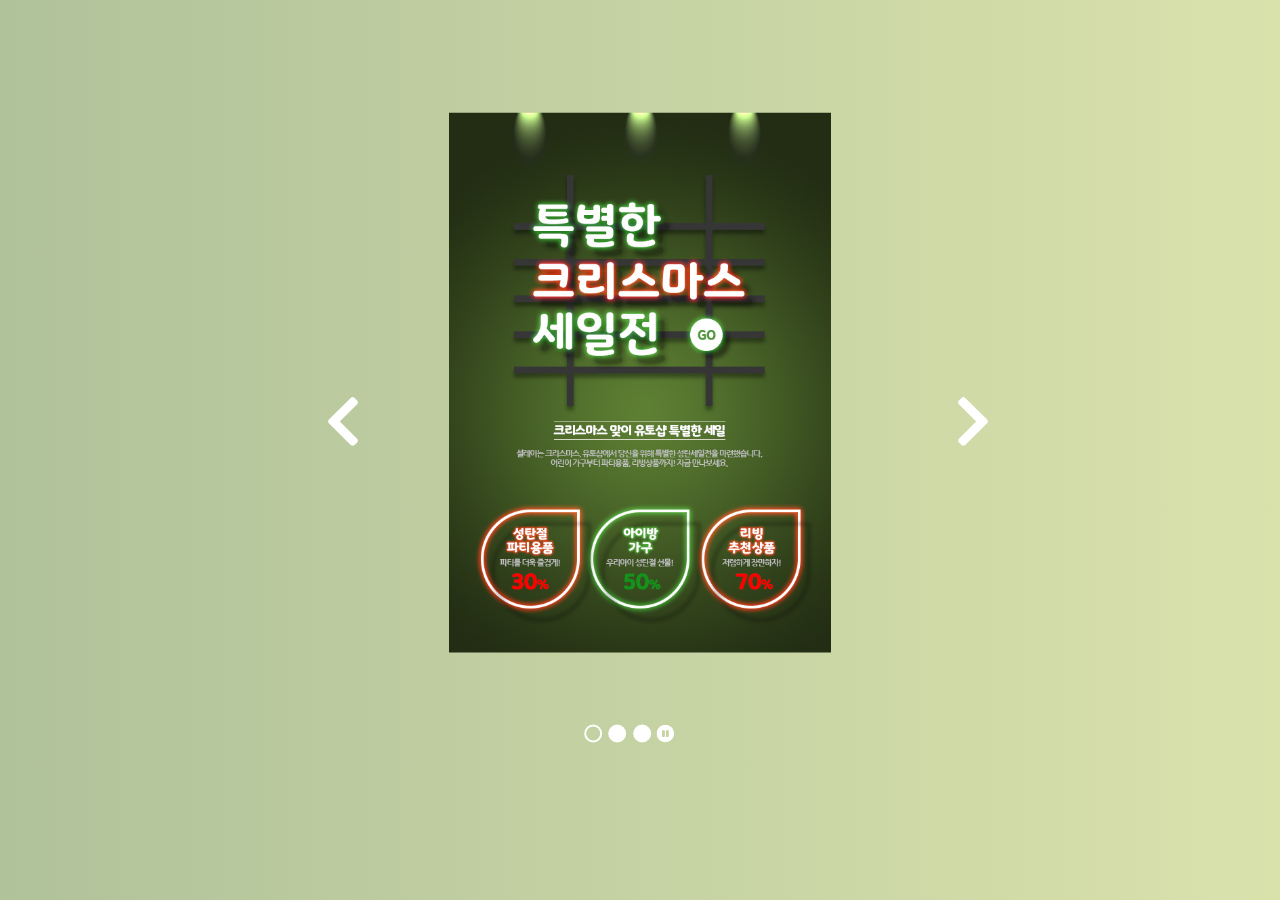
<file: autoslide/index1.html>
<!DOCTYPE html>
<html lang="ko">
  <head>
    <meta charset="utf-8" />
    <title>자동실행 슬라이더</title>
    <link rel="stylesheet" href="css/slider.css" />
    <script src="../js/jquery-1.12.4.min.js"></script>
    <script src="js/slider.js"></script>
  </head>
  <body>
    <!-- <a href="" class="testlink">위</a> -->
    <section
      id="mainSlider"
      class="slider"
      role="region"
      aria-roledescription="carousel"
      aria-label="이벤트 배너"
    >
      <!-- 1) 컨트롤 버튼들 : 자동실행과 일시정지, 이전과 다음버튼, pagination(페이징 인디케이터) -->
      <div class="control">
        <div class="play_pause">
          <button class="play" type="button" aria-label="애니메이션 시작">
            <img src="images/play-circle-solid.svg" alt="" />
          </button>
          <button class="pause" type="button" aria-label="애니메이션 일시정지">
            <img src="images/pause-circle-solid.svg" alt="" />
          </button>
        </div>
        <div class="prev_next">
          <button
            class="prev"
            type="button"
            aria-label="이전 슬라이드"
            aria-controls="visualItems"
          >
            <img src="images/chevron-left-solid.svg" alt="" />
          </button>
          <button
            class="next"
            type="button"
            aria-label="다음 슬라이드"
            aria-controls="visualItems"
          >
            <img src="images/chevron-right-solid.svg" alt="" />
          </button>
        </div>
        <ul class="pagination">
          <li>
            <button
              type="button"
              aria-label="A New Way of Moving"
              aria-controls="item1"
            ></button>
          </li>
          <li>
            <button
              type="button"
              aria-label="Creative Upper Class"
              aria-controls="item2"
            ></button>
          </li>
          <li>
            <button
              type="button"
              aria-label="Mando Footloose Lifestyle"
              aria-controls="item3"
            ></button>
          </li>
        </ul>
      </div>

      <!-- 2) 슬라이더 visual -->
      <div class="visual" id="visualItems" aria-live="off">
        <!-- 100% x 500px -->
        <div class="item_wrap">
          <!-- 300% x 500px -->
          <div
            class="item"
            id="item1"
            role="group"
            aria-roledescription="slide"
            aria-label="3개의 슬라이드 1"
          >
            <!-- calc(100% / 3) -->
            <a href=""
              ><!-- 100% 너비일 경우는 반드시 배경으로 처리 -->
              <p></p>
            </a>
          </div>
          <div
            class="item"
            id="item2"
            role="group"
            aria-roledescription="slide"
            aria-label="3개의 슬라이드 2"
          >
            <!-- calc(100% / 3) -->
            <a href=""
              ><!-- 100% 너비일 경우는 반드시 배경으로 처리 -->
              <p></p>
            </a>
          </div>
          <div
            class="item"
            id="item3"
            role="group"
            aria-roledescription="slide"
            aria-label="3개의 슬라이드 3"
          >
            <!-- calc(100% / 3) -->
            <a href=""
              ><!-- 100% 너비일 경우는 반드시 배경으로 처리 -->
              <p></p>
            </a>
          </div>
        </div>
      </div>
    </section>
    <!-- <a href="" class="testlink">아래</a> -->
  </body>
</html>

<!--                       role    property 
슬라이더 전체         region aria-roledescription="carousel" aria-label="전체제목"
슬라이더 아이템 개별  group  aria-roledescription="slide" aria-label="3개의 슬라이드 중 1"
컨트롤 버튼들                aria-label="버튼 이름"
이전, 다음버튼               aria-controls="비쥬얼 컨텐츠 그룹 아이디명"
인디케이터 버튼              aria-controls="비쥬얼 컨텐츠 개별 아이디명"

state => aria-live
자동실행인 경우 off, 자동실행이 아닌 경우 polite

2. 운용의 용이성(Operable) > 2.2 충분한 시간 제공 > 2.2.2 정지 기능 제공
자동으로 변경되는 콘텐츠는 움직임을 제어할 수 있어야 한다.
정지버튼 대신 슬라이더에 진입(마우스, 키보드)한 경우 멈출수 있다면 버튼은 없어도 된다 -->
</file>
<file: autoslide/css/slider.css>
@charset "utf-8";
/* tag reset */
* {
  margin: 0;
  padding: 0;
}
body {
  background: linear-gradient(90deg, #b0c29a, #dae2ac);
  width: 100%;
  height: 100vh;
}
button {
  border: none;
  background: none;
  cursor: pointer;
}
ul {
  list-style: none;
}
a:link,
a:visited,
a:hover,
a:active {
  text-decoration: none;
  border: none;
}
img {
  vertical-align: top;
}
section {
  display: block;
}

/* slider */
#mainSlider {
  width: 90vh;
  height: 75vh;
  position: relative;
  top: 50%;
  left: 50%;
  transform: translate(-50%, -50%);
  overflow: hidden;
}
#visualItems,
#visualItems .item_wrap,
#visualItems .item,
#visualItems .item a {
  height: 60vh;
}

#visualItems {
  width: 100%;
}
#mainSlider .item_wrap {
  position: relative; /* left좌표값 animate() -> 스크립트 제어 */
}
/* #visualItems .item_wrap {
  width: 300%;
} */ /* 스크립트에서 제어 */
/* #visualItems .item {
  width: calc(100% / 3);
}  */ /* 스크립트에서 제어 */

/* control */
#mainSlider .prev,
#mainSlider .next,
#mainSlider .play_pause,
#mainSlider .pagination {
  position: absolute;
  z-index: 500;
}
#mainSlider .play_pause,
#mainSlider .pagination {
  bottom: 5vh;
  left: 50%;
}
#mainSlider .play_pause *,
#mainSlider .pagination * {
  vertical-align: top;
}
#mainSlider .play_pause {
  transform: translateX(1.82vh);
}
#mainSlider .play_pause button img {
  width: 2vh;
}
#mainSlider .play {
  display: none;
} /* 현재 자동실행중이라서 숨김 */
#mainSlider .pagination {
  transform: translateX(-6.2vh);
}
#mainSlider .pagination li {
  float: left;
  margin-right: 0.7vh;
}
#mainSlider .pagination li button {
  width: 2vh;
  height: 2vh;
  border-radius: 50%;
  border: 2px solid #fff;
  background: #fff;
}
#mainSlider .pagination li.on button {
  background: transparent;
}
#mainSlider .prev_next button img {
  width: 4vh;
}
#mainSlider .prev,
#mainSlider .next {
  top: 50%;
  left: 50%;
}
#mainSlider .prev {
  transform: translate(-35vh, -100%);
}
#mainSlider .next {
  transform: translate(35vh, -100%);
}
#visualItems .item {
  float: left;
}
#visualItems .item a {
  background: no-repeat center;
  background-size: contain;
  display: block;
  width: 50%;
  margin: 0 auto;
}
#visualItems #item1 a {
  background-image: url('../images/event1.jpg');
}
#visualItems #item2 a {
  background-image: url('../images/event2.jpg');
}
#visualItems #item3 a {
  background-image: url('../images/event3.jpg');
}
#visualItems .item a * {
  width: 1px;
  height: 1px;
  margin: -1px;
  overflow: hidden;
  border: none;
  clip: rect(1px, 1px, 1px, 1px);
  clip-path: inset(50%);
  position: absolute;
}
#visualItems .item a:focus::before {
  content: '';
  position: absolute;
  top: 0;
  left: 0;
  width: 100%;
  height: 100%;
  border: 2px dotted red;
  box-sizing: border-box;
}
</file>
